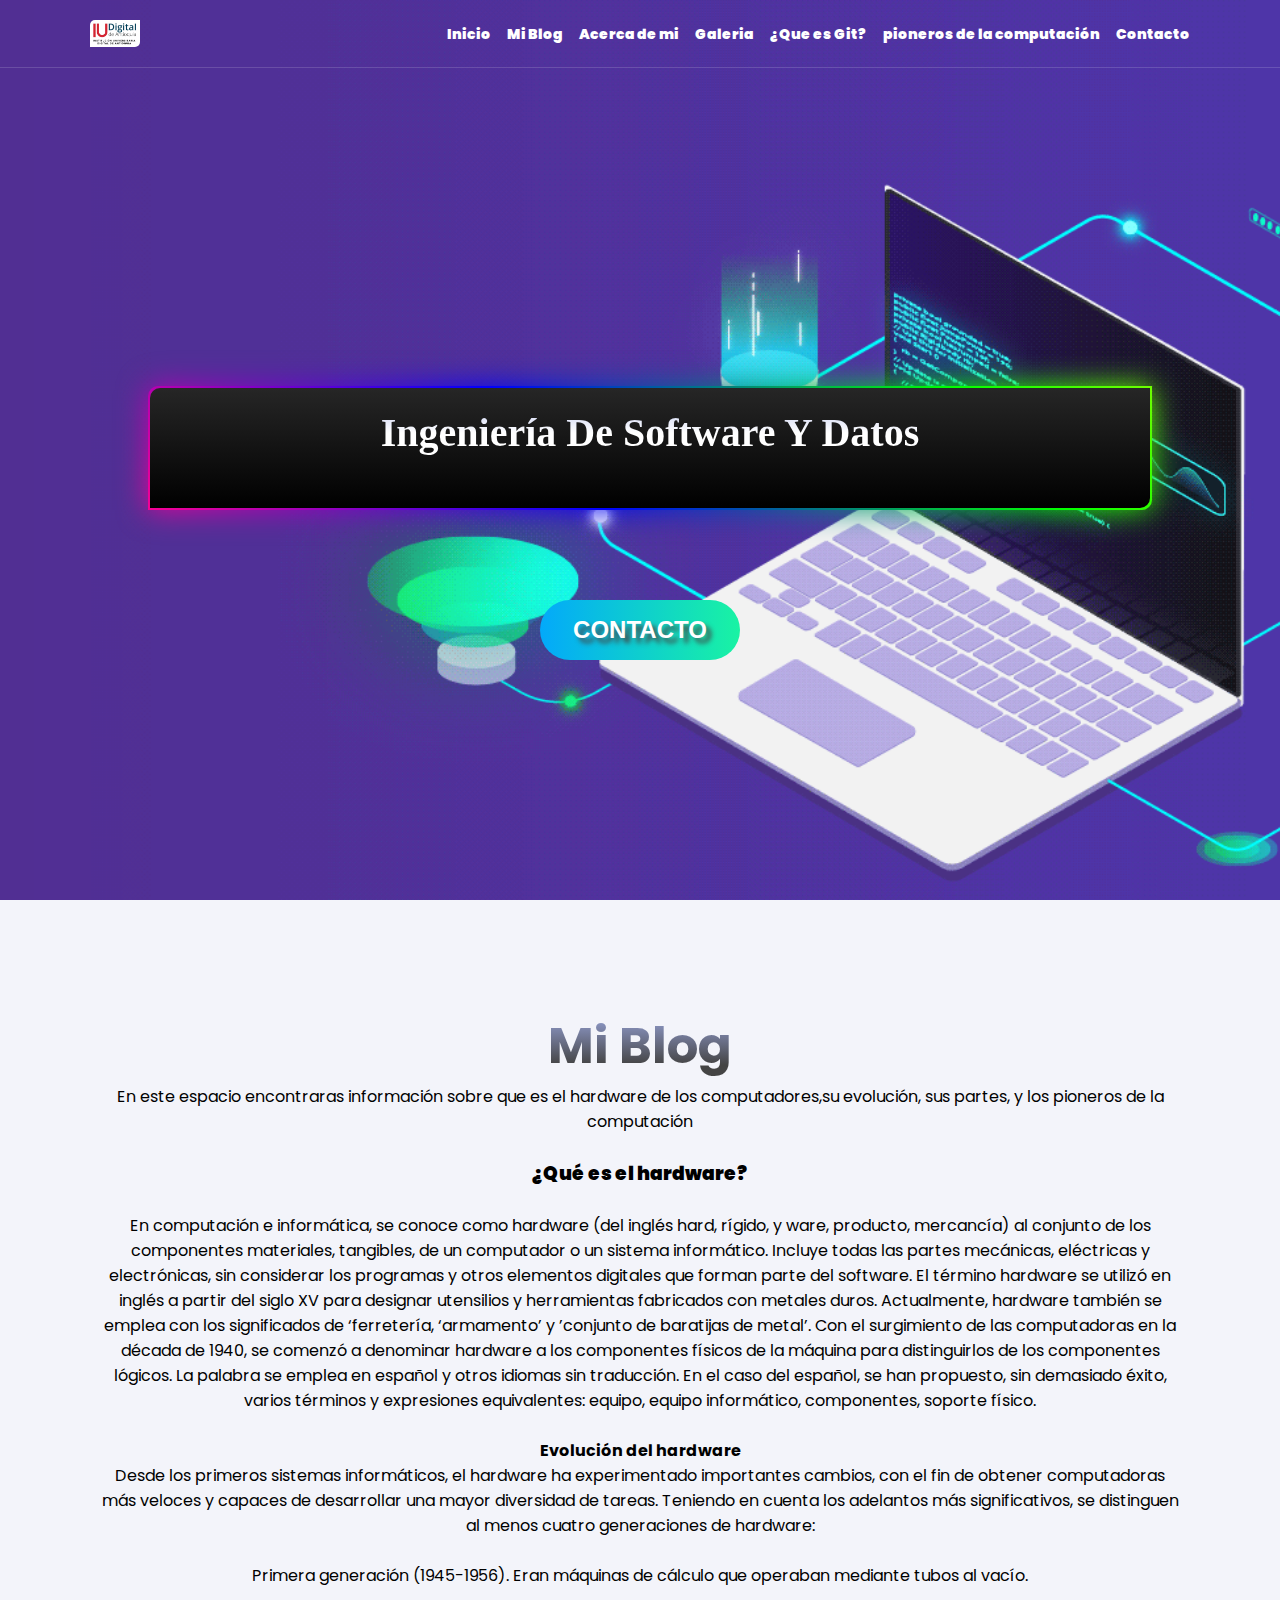
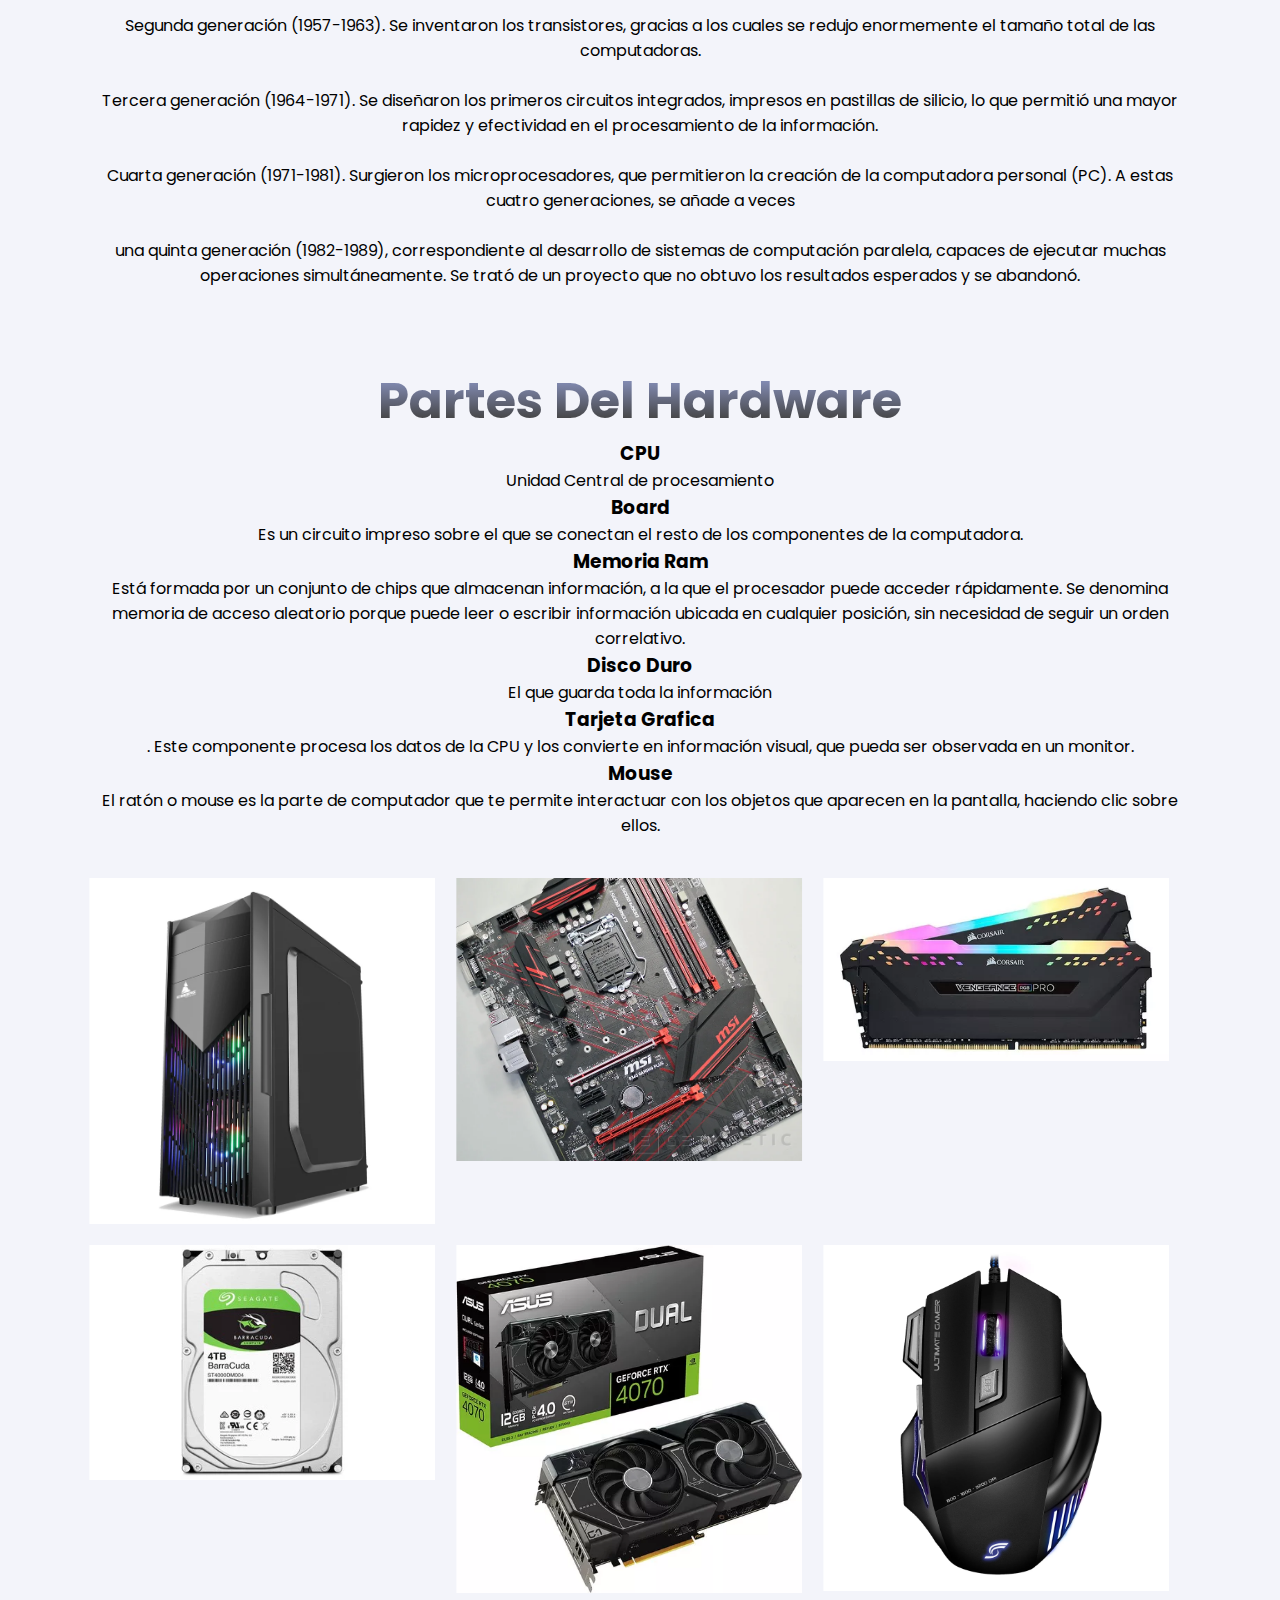
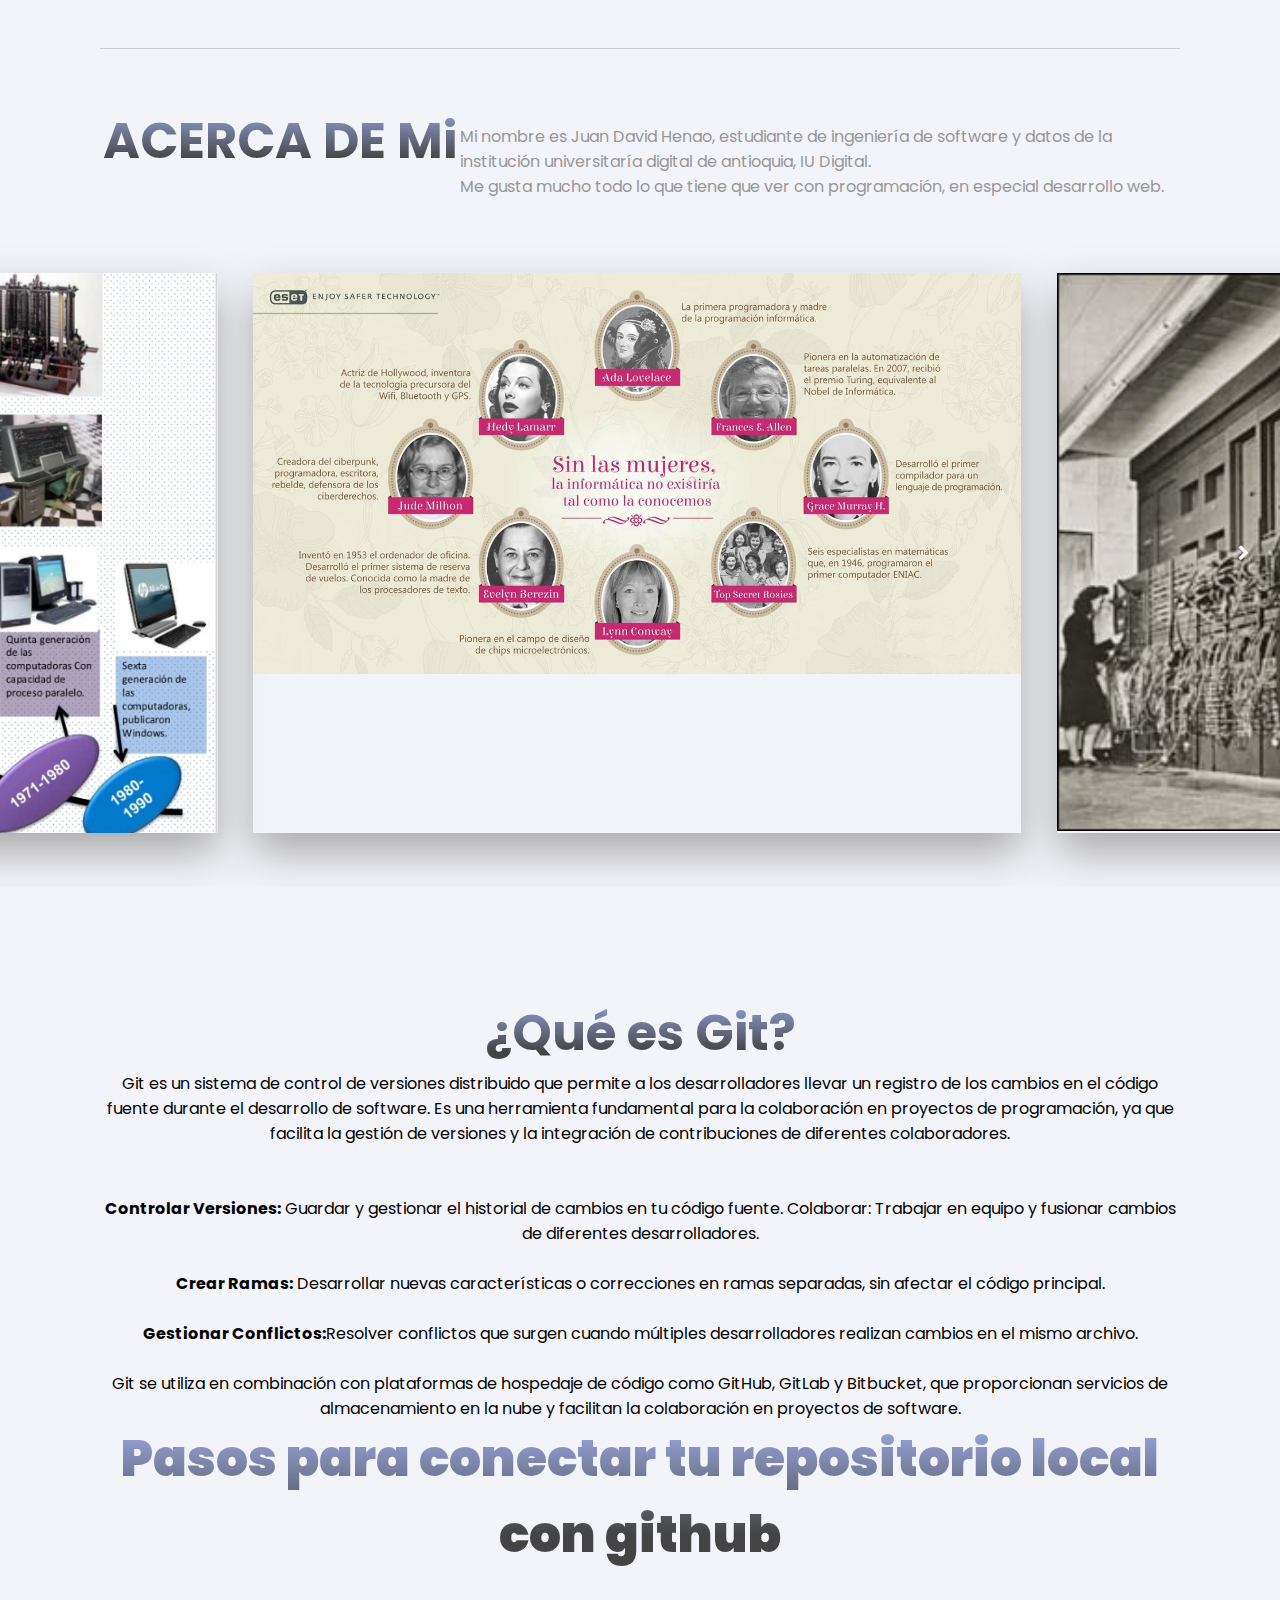
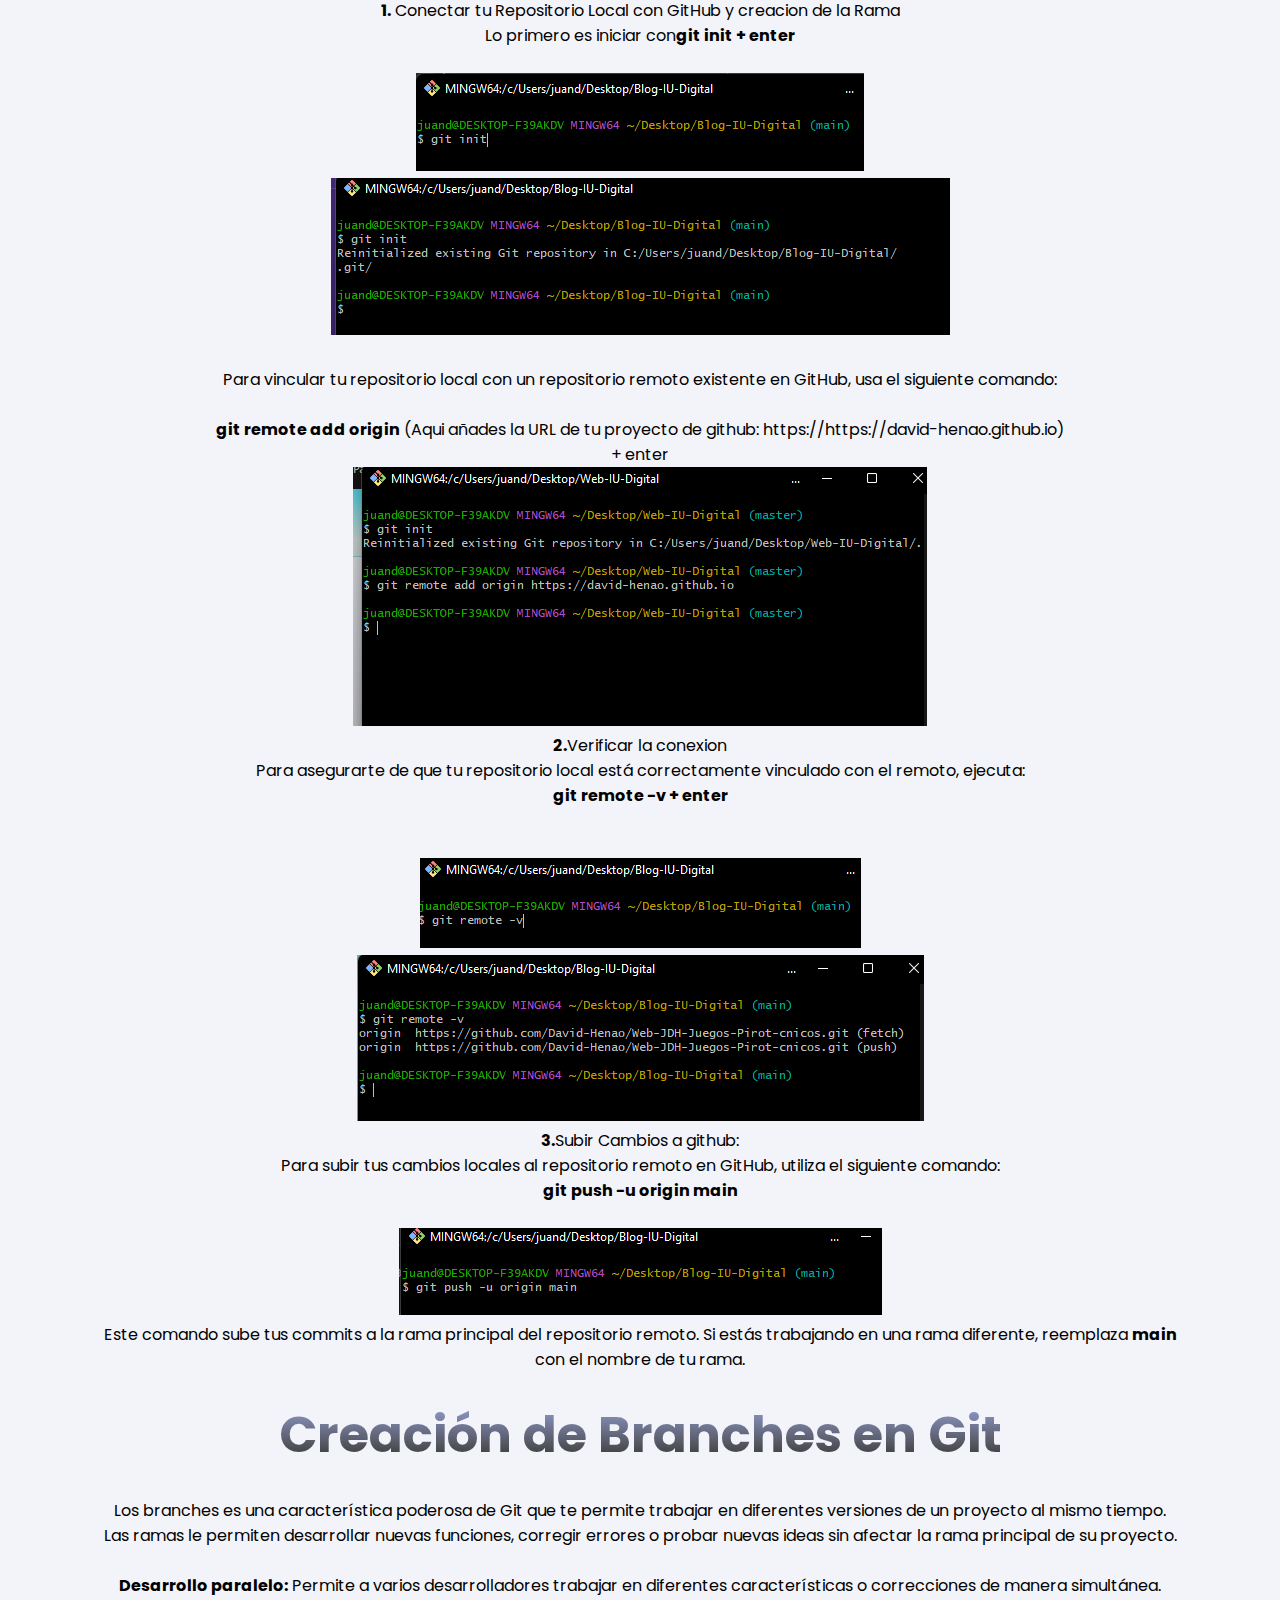
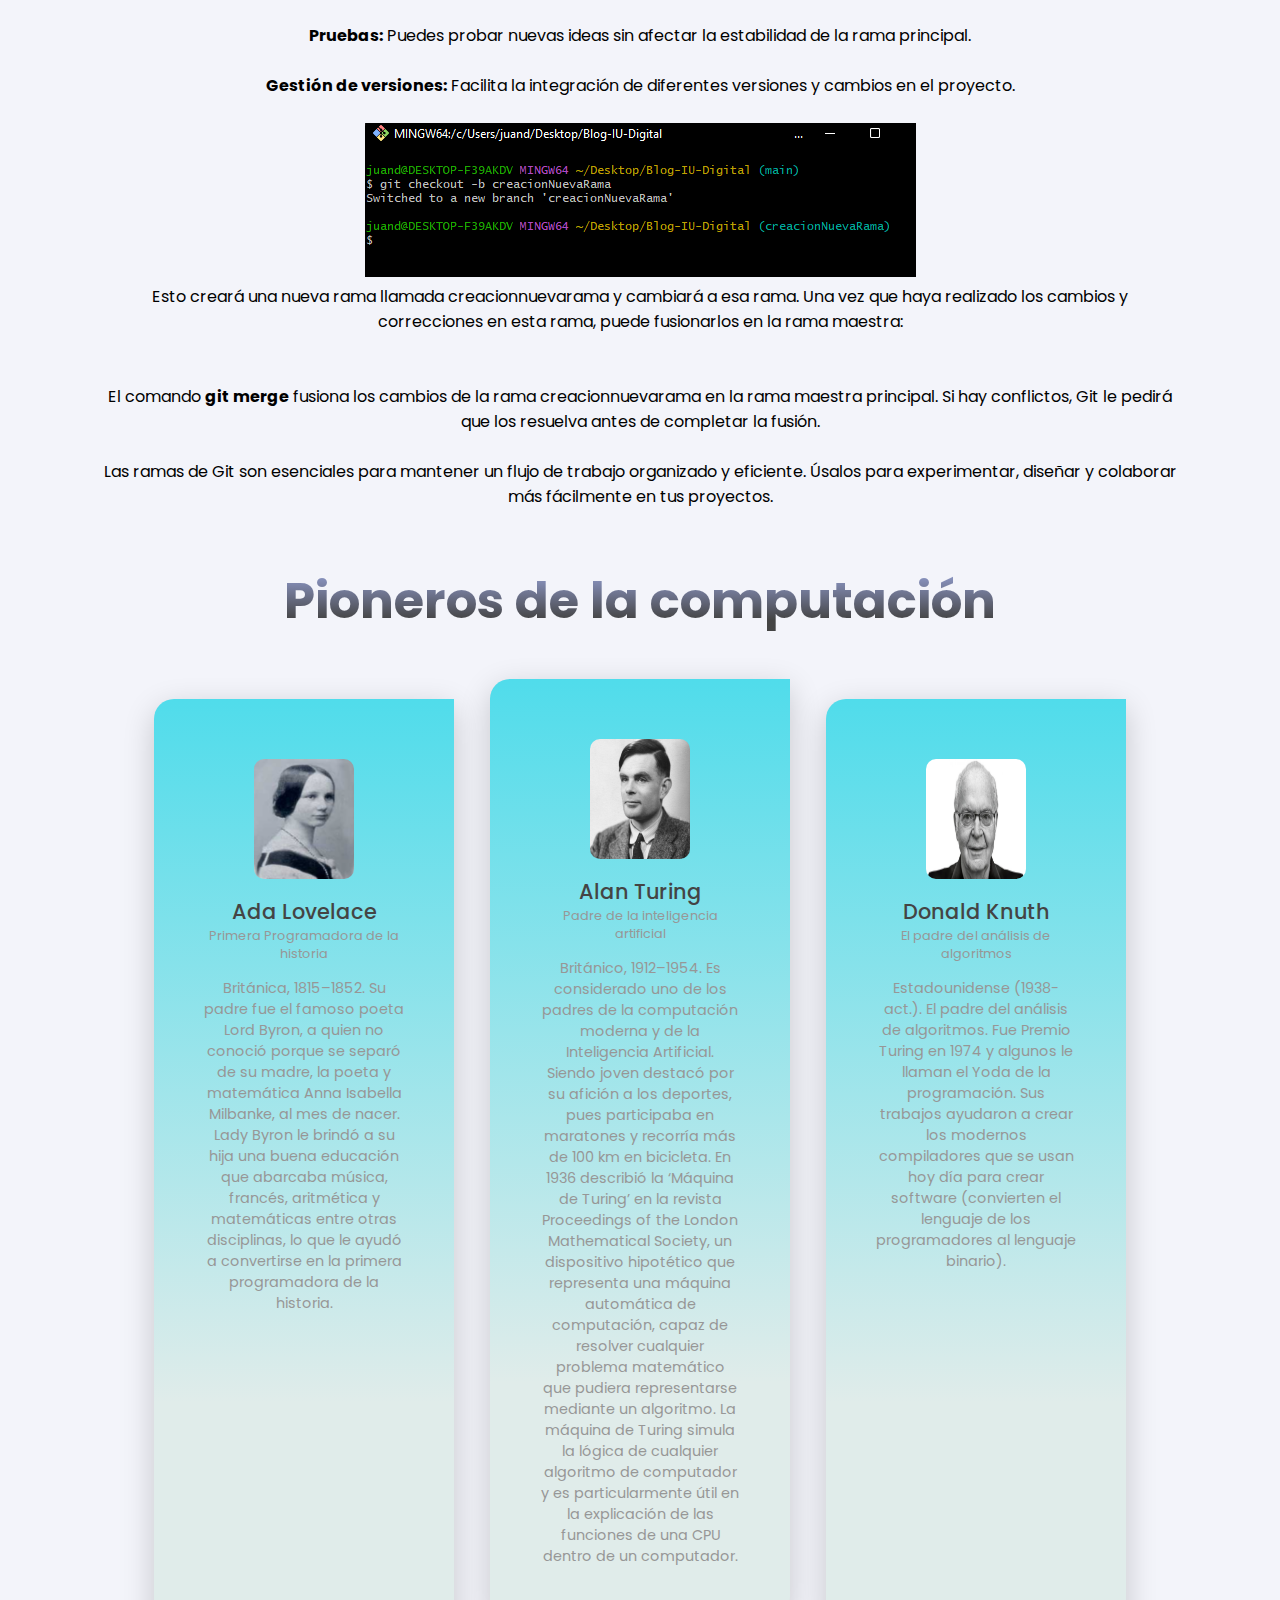
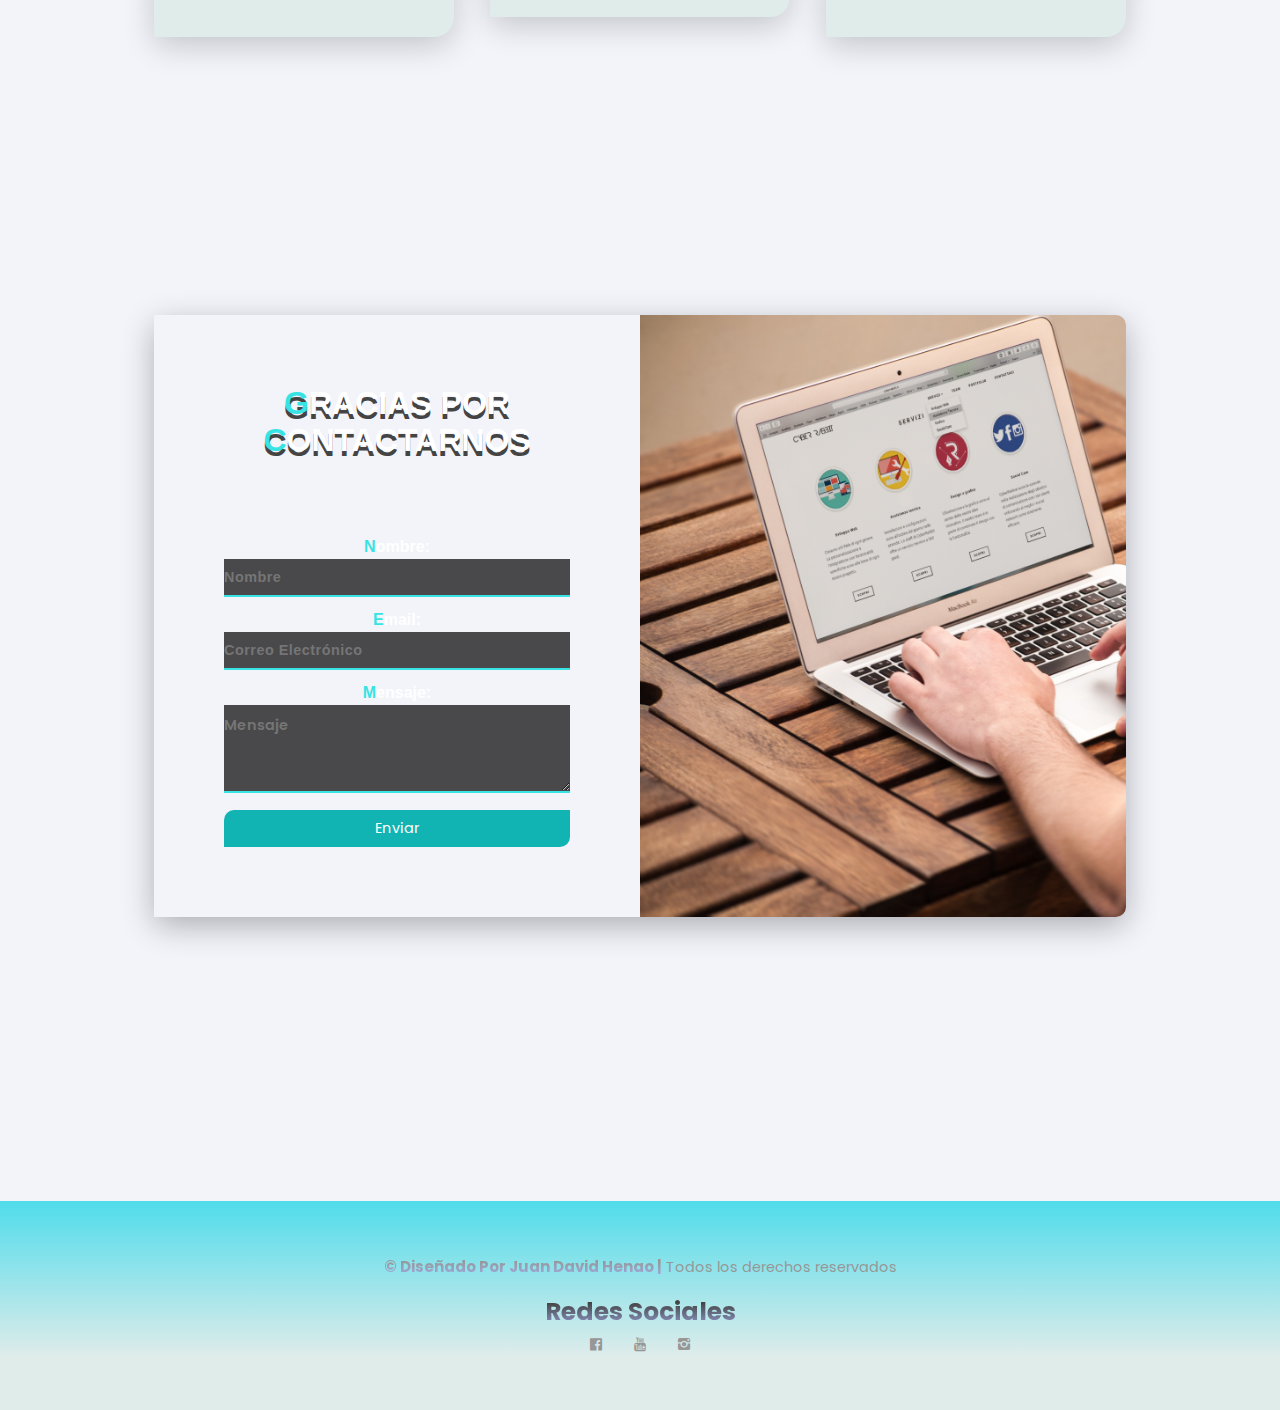
<file: index.html>
<!DOCTYPE html>
<html lang="es">
  <head>
    <meta charset="utf-8">

    <meta name="viewport" content="width=device-width, initial-scale=1.0, maximum-scale=1.0, minimum-scale=1.0, user-scalable=no">
  
  <!-- Sintaxis meta:vp + tab -->

    <link rel="icon" href="img/iu digital.jpg">
    <title>git iu digital </title>
    <link href="https://fonts.googleapis.com/css?family=Poppins:300,400,500,700" rel="stylesheet">
    <link rel="stylesheet" href="css/estilos.css">
    <link rel="stylesheet" href="Iconos/css/fontello.css">
    
    <link rel="stylesheet" href="css/estilos-animados.css">
    

  </head>
  <body>



    <!-- Boton "Volver Arriba" -->
    <div class="btn-volver-arriba" id="btnVolverArriba">
      <a href="#" class="volver-arriba">


      <!--************** NAVE *********************-->

      <div id="nave">

        <?xml version="1.0" encoding="utf-8"?>
<!-- Generator: Adobe Illustrator 22.0.1, SVG Export Plug-In . SVG Version: 6.00 Build 0)  -->
<svg version="1.1" id="Capa_1" xmlns="http://www.w3.org/2000/svg" xmlns:xlink="http://www.w3.org/1999/xlink" x="0px" y="0px"
	 viewBox="0 0 385 818" style="enable-background:new 0 0 385 818;" xml:space="preserve">
   
<style type="text/css">
	.st0{fill:#B4EFF2;}
	.st1{fill:#FF6688;}
	.st2{opacity:0.8;fill:#D84A66;}
	.st3{fill:#ACC7BF;}
	.st4{fill:#51515C;}
	.st5{fill:#BCCBC7;}
	.st6{opacity:0.8;fill:#718492;}
	.st7{fill:url(#SVGID_1_);}
	.st8{fill:#99B8AF;}
	.st9{fill:#516272;}
	.st10{fill:url(#SVGID_2_);}
	.st11{fill:url(#SVGID_3_);}
	.st12{fill:none;stroke:#CE00F9;stroke-width:0.1528;stroke-miterlimit:10;}
	.st13{opacity:0.2;}
	.st14{fill:#FCFCFC;}
	.st15{fill:#A7A7A7;}
	.st16{fill:#F5F3F3;stroke:#A7A7A7;stroke-miterlimit:10;}
	.st17{fill:#CDCBCD;}
	.st18{opacity:0.8;fill:#7F7E80;}
	
		.st19{opacity:0.8;fill:none;stroke:url(#SVGID_4_);stroke-width:0.5;stroke-linecap:round;stroke-linejoin:round;stroke-miterlimit:10;}
	.st20{opacity:0.8;fill:#719087;}
	.st21{fill:#C43966;}
</style>
<g>
	<g>
		<polygon class="st0" points="287.7,544.7 281.6,817 344,817 328.5,544.7 		"/>
		<polygon class="st0" points="219.6,817 205.9,540.5 177.2,540.4 168,817 		"/>
		<path class="st0" d="M103.3,818c0,0-8.4-267.1-8.3-272l-38.5,0l-9.8,272H103.3z"/>
		<path class="st0" d="M249.6,705h3.5C251.9,704.9,250.7,704.9,249.6,705z"/>
	</g>
	<g>
		<path class="st1" d="M258.3,471.3h-132c0,0-2.7-116,0-118.7c0.9-0.9,0.6-3.8,0.7-4.9c0.2-3.6,0.4-7.3,0.5-10.9
			c0.2-8.5,0.2-17,0.1-25.5c-0.1-4.6-0.1-9.2-0.1-13.8c-0.1-26.7-0.5-53.4-0.7-80.1c-0.1-13.9-0.2-27.9-0.3-41.8
			c0-6.4,0-12.9-0.1-19.3c-0.1-8.7,1.8-16.9,3.5-25.4c1.6-7.7,3.4-15.4,5.5-23c1.4-5.1,3-10.3,4.7-15.4c3.8-11.2,8.4-22.2,14.5-32.3
			c1.7-2.9,3.6-5.8,5.6-8.5c5.8-8,13.2-15.7,22.4-19.7c1.7-0.7,3.4-1.3,5.1-1.7c1.5-0.3,3-0.5,4.6-0.6c1.2-0.1,2.4,0.1,3.5,0.3
			c0.3,0.1,0.7,0.1,1,0.2c6.5,1.5,12.3,5.4,17.2,9.8c6,5.4,11,11.9,15.2,18.8c3.8,6.2,6.9,12.7,9.7,19.3c2,4.7,3.8,9.5,5.5,14.3
			c2.4,6.9,4.5,14,6.3,21.1c4.1,15.7,7.5,31.3,7.5,47.6c0.1,27.9-0.4,55.9-0.6,83.9c-0.3,24.7-0.6,49.4-0.5,74.1
			c0,7.9,0,15.8,0.3,23.7c0.1,1.9-0.6,8.1,0.9,9.6C261,355.3,258.3,471.3,258.3,471.3z"/>
		<path class="st2" d="M257.4,343c-0.2-7.9-0.3-15.8-0.3-23.7c-0.1-24.7,0.2-49.4,0.5-74.1c0.3-27.9,0.7-55.9,0.6-83.9
			c0-16.3-3.5-31.9-7.5-47.6c-1.8-7.1-3.9-14.1-6.3-21.1c-1.7-4.9-3.5-9.6-5.5-14.3c-2.8-6.5-5.9-13.1-9.7-19.3
			c-4.2-7-9.2-13.4-15.2-18.8c-4.9-4.4-10.7-8.3-17.2-9.8c-0.3-0.1-0.7-0.2-1-0.2c-1.1-0.2-2.3-0.4-3.5-0.3v441.3h65.9
			c0,0,2.7-116,0-118.7C256.8,351,257.5,344.9,257.4,343z"/>
		<path class="st1" d="M196.9,30.5c-0.3-0.1-0.7-0.2-1-0.2c-1.1-0.2-2.4-0.4-3.5-0.3c-1.6,0.1-3.1,0.3-4.6,0.6L191.2,1
			c0.2-1.3,2-1.3,2.2,0L196.9,30.5z"/>
		<path class="st3" d="M74.3,93.5l-2.8,23.9c-0.1,0.5,0.3,1,0.8,1h5.6c0.5,0,0.9-0.4,0.8-1L76,93.5C75.9,92.5,74.4,92.5,74.3,93.5z"
			/>
		<path class="st4" d="M195,123.7c-0.2,0-0.4-0.1-0.6-0.1c-0.7-0.1-1.4-0.2-2.1-0.2c-0.9,0.1-1.8,0.2-2.7,0.4l2-17.2
			c0.1-0.8,1.2-0.8,1.3,0L195,123.7z"/>
		<path class="st3" d="M110.7,335.1c0,16.1,0,32.2-0.1,47.9c-0.1,53.2-0.1,100.9-0.2,120.9c0,5.5-4.5,10-10.1,10H49.8
			c-5.5,0-10-4.5-10.1-10c0-13.7-0.1-40.2-0.1-72.7c0-9.9,0-20.5,0-31.3c-0.1-41.2-0.1-87.5-0.1-127.7c0-22.9,0-43.8,0-60.7
			c0-11.3,0.1-20.7,0.1-27.9c0-2.7,0.1-5,0.1-7c0.1-4.3,0.1-6.8,0.1-7.3c0.7-6.7,5.3-17.3,14.7-37.3c2.5-5.4,5.9-10.9,11-14.3
			c3.9-2.6,9-3.3,13.6-2.5c8.2,1.5,13.5,9.8,16.8,16.7c9.3,20,14,30.7,14.7,37.3c0.1,0.5,0.1,3.1,0.1,7.3c0,2,0.1,4.3,0.1,7
			C110.8,210.8,110.8,272.4,110.7,335.1z"/>
		<path class="st5" d="M75.4,114.9c-3.5,0-7.1,0.8-10,2.8c-5,3.4-8.4,8.9-11,14.3c-9.3,20-14,30.7-14.7,37.3
			c-0.1,0.5-0.1,3.1-0.1,7.3c0,2,0,4.3-0.1,7c0,7.1-0.1,16.6-0.1,27.9c0,16.9-0.1,37.8,0,60.7c0,40.2,0.1,86.5,0.1,127.7
			c0,10.9,0,21.4,0,31.3c0.1,32.5,0.1,59,0.1,72.7c0,5.5,4.5,10,10.1,10h25.6V114.9z"/>
		<path class="st6" d="M110.6,183.6h-71c0-2.7,0.1-5,0.1-7h70.9C110.6,178.6,110.6,180.9,110.6,183.6z"/>
		<path class="st6" d="M63.9,224.1v35.3c0,7-5.7,12.7-12.7,12.7H39.5v-37.3c0-8.4,0-16.3,0-23.4h11.7c2.3,0,4.4,0.6,6.3,1.7
			C61.3,215.3,63.9,219.4,63.9,224.1z"/>
		<rect x="39.5" y="308.3" class="st6" width="71.3" height="15"/>
		<line class="st6" x1="39.5" y1="294.1" x2="110.8" y2="294.1"/>
		<linearGradient id="SVGID_1_" gradientUnits="userSpaceOnUse" x1="50.0221" y1="519.3724" x2="100.2443" y2="519.3724">
			<stop  offset="0" style="stop-color:#E9E9E9"/>
			<stop  offset="0.9568" style="stop-color:#A1B6E6"/>
		</linearGradient>
		<rect x="50" y="513.9" class="st7" width="50.2" height="10.9"/>
		<rect x="50" y="513.9" class="st8" width="50.2" height="10.9"/>
		<path class="st9" d="M107.5,547.9h-63c-1.8,0-3.2-1.5-3.2-3.2v-16.6c0-1.8,1.5-3.2,3.2-3.2h63c1.8,0,3.2,1.5,3.2,3.2v16.6
			C110.8,546.5,109.3,547.9,107.5,547.9z"/>
		<path class="st3" d="M310.4,93.5l2.8,23.9c0.1,0.5-0.3,1-0.8,1h-5.6c-0.5,0-0.9-0.4-0.8-1l2.8-23.9
			C308.8,92.5,310.3,92.5,310.4,93.5z"/>
		<path class="st5" d="M284.3,513.9h50.6c5.5,0,10-4.5,10.1-10c0.1-33.8,0.3-146.4,0.3-231.8c0-22.9,0-43.8,0-60.7
			c0-11.3-0.1-20.7-0.1-27.9c0-2.7-0.1-5-0.1-7c-0.1-4.3-0.1-6.8-0.1-7.3c-0.7-6.7-5.3-17.3-14.7-37.3c-2.5-5.4-5.9-10.9-11-14.3
			c-3.9-2.6-9-3.3-13.6-2.5c-8.2,1.5-13.5,9.8-16.8,16.7c-9.3,20-14,30.7-14.7,37.3c-0.1,0.5-0.1,3.1-0.1,7.3c0,2-0.1,4.3-0.1,7
			c-0.3,57.8,0,271.4,0.1,320.3C274.2,509.4,278.7,513.9,284.3,513.9z"/>
		<path class="st3" d="M345.1,183.6c0-2.7-0.1-5-0.1-7c-0.1-4.3-0.1-6.8-0.1-7.3c-0.7-6.7-5.3-17.3-14.7-37.3
			c-2.5-5.4-5.9-10.9-11-14.3c-2.9-1.9-6.4-2.8-9.9-2.8v399h25.5c5.5,0,10-4.5,10.1-10c0.1-33.8,0.3-146.4,0.3-231.8
			c0-22.9,0-43.8,0-60.7C345.1,200.2,345.1,190.7,345.1,183.6z"/>
		<path class="st6" d="M274.1,183.6h71c0-2.7-0.1-5-0.1-7h-70.9C274.1,178.6,274.1,180.9,274.1,183.6z"/>
		<path class="st6" d="M320.8,224.1v35.3c0,7,5.7,12.7,12.7,12.7h11.7v-19.7c0-9,0-17.5,0-25.5c0-5.4,0-10.6,0-15.4h-11.7
			c-1.1,0-2.3,0.2-3.3,0.5C324.8,213.4,320.8,218.3,320.8,224.1z"/>
		
			<rect x="273.9" y="308.3" transform="matrix(-1 -1.224647e-16 1.224647e-16 -1 619.123 631.5227)" class="st6" width="71.3" height="15"/>
		<line class="st6" x1="345.2" y1="294.1" x2="273.9" y2="294.1"/>
		
			<linearGradient id="SVGID_2_" gradientUnits="userSpaceOnUse" x1="160.2442" y1="519.3724" x2="210.4664" y2="519.3724" gradientTransform="matrix(-1 0 0 1 494.9168 0)">
			<stop  offset="0" style="stop-color:#E9E9E9"/>
			<stop  offset="0.9568" style="stop-color:#A1B6E6"/>
		</linearGradient>
		<polygon class="st10" points="284.5,524.8 334.7,524.8 334.7,513.9 284.5,513.9 		"/>
		
			<rect x="284.5" y="513.9" transform="matrix(-1 -1.224647e-16 1.224647e-16 -1 619.123 1038.7449)" class="st8" width="50.2" height="10.9"/>
		<path class="st9" d="M277.2,547.9h63c1.8,0,3.2-1.5,3.2-3.2v-16.6c0-1.8-1.5-3.2-3.2-3.2h-63c-1.8,0-3.2,1.5-3.2,3.2v16.6
			C273.9,546.5,275.4,547.9,277.2,547.9z"/>
		<rect x="168.2" y="509" class="st8" width="49.1" height="11.9"/>
		<linearGradient id="SVGID_3_" gradientUnits="userSpaceOnUse" x1="154.1294" y1="530.928" x2="231.391" y2="530.928">
			<stop  offset="0" style="stop-color:#E9E9E9"/>
			<stop  offset="0.9568" style="stop-color:#A1B6E6"/>
		</linearGradient>
		<path class="st11" d="M221.4,540.9h-57.3c-5.5,0-10-4.5-10-10l0,0c0-5.5,4.5-10,10-10h57.3c5.5,0,10,4.5,10,10l0,0
			C231.4,536.5,226.9,540.9,221.4,540.9z"/>
		<path class="st9" d="M221.4,540.9h-57.3c-5.5,0-10-4.5-10-10l0,0c0-5.5,4.5-10,10-10h57.3c5.5,0,10,4.5,10,10l0,0
			C231.4,536.5,226.9,540.9,221.4,540.9z"/>
		<line class="st12" x1="213.5" y1="509.3" x2="171.2" y2="509.3"/>
		<path class="st13" d="M230.4,61c-41.7-25.7-76.9,1.2-76.9,1.2c0.4-0.7,0.9-1.4,1.4-2.1c0,0,0,0,0.1-0.1c3.8-2.9,35.1-25,74.1-1.1
			C229.6,59.7,230,60.4,230.4,61z"/>
		<path class="st4" d="M226.8,451.3c-0.1-62.7-0.9-154.6-0.9-158.2c0-14.5,0.2-29.1,0.3-43.6c0.2-15,0.4-30,0.4-45
			c0-9.5-1.2-18.9-3.4-28.1c-1-4.3-2.2-8.6-3.5-12.9c-1.3-4.2-2.8-8.3-4.5-12.3c-3.5-8.2-8-16.4-14.6-22.4c-3-2.7-6.7-5.1-10.7-5.9
			c-0.9-0.2-2.4-0.2-3.3-0.1c-1.5,0.2-3,0.6-4.5,1.2c-5.4,2.4-9.8,6.9-13.2,11.6c-6.1,8.3-10.1,18-13,27.8c0,0,0,0,0,0
			c-0.7,2.1-1.3,4.3-1.9,6.4c-1.2,4.3-2.2,8.7-3.1,13.1c-1,4.7-2,9.3-1.9,14.2c0.1,3.8,0,7.6,0.1,11.4c0,8.2,0.1,16.4,0.2,24.6
			c0.1,13.7,0.3,27.5,0.4,41.2c-3.7,7.6-10.2,19.6-21.9,37c0.1,8.5,0.2,17-0.1,25.5c11.3-11,17.8-16.3,21.9-19.4
			c-0.2,36.4-0.6,92.1-0.6,133.9c-0.1,17.3-0.1,32.1,0,42.3c0,1.1,0.1,2.1,0.3,3.1c0.6,3.5,2.3,6.7,4.7,9.1c2.5,2.6,5.8,4.5,9.6,5.1
			c0.5,0.1,1.1,0.2,1.6,0.2c0.5,0.1,1.1,0.1,1.6,0.1h42.3c9.8,0,17.8-7.9,17.8-17.7C226.8,483.3,226.8,468.4,226.8,451.3z"/>
		<path class="st4" d="M226.3,306.6c4.4,10.6,3.5,3.6,31,30.3c-0.2-8.5-0.2-17-0.1-25.5c-22.2-33-26.6-47-26.6-47
			S221.9,295.9,226.3,306.6z"/>
		<path class="st4" d="M110.7,335.1c0,16.1,0,32.2-0.1,47.9c-2.2,6-4.9,6.6-16.1,20.5c-15.1,18.7-37.3,24.5-42.9,28.5
			c-2.6,1.9-8.2,2.8-12.1-0.7c0-9.9,0-20.5,0-31.3C75.8,378.9,109.4,336.7,110.7,335.1z"/>
		<path class="st4" d="M273.9,335.1c0,16.1,0,32.2,0.1,47.9c2.2,6,4.9,6.6,16.1,20.5c15.1,18.7,37.3,24.5,42.9,28.5
			c2.6,1.9,8.2,2.8,12.1-0.7c0-9.9,0-20.5,0-31.3C308.9,378.9,275.2,336.7,273.9,335.1z"/>
		<path class="st14" d="M154.1,284.6l-0.8,203.3H17.5c-1.9,0-3.7-0.3-5.4-0.9c-6.9-2.2-11.8-8.7-11.8-16.3v-28.1
			c0-6.5,3.7-12.4,9.5-15.3c0.8-0.4,1.5-0.8,2.3-1.2C108.1,377,154.1,284.6,154.1,284.6z"/>
		<path class="st4" d="M12.1,426.2V487c-6.9-2.2-11.8-8.7-11.8-16.3v-28.1c0-6.5,3.7-12.4,9.5-15.3C10.6,427,11.4,426.6,12.1,426.2z
			"/>
		<path class="st15" d="M230.5,284.6c0,0,47.1,93.9,144.7,142.8c5.8,2.9,9.5,8.8,9.5,15.3v28.1c0,9.5-7.7,17.1-17.1,17.1h-137V284.6
			z"/>
		<path class="st4" d="M372.9,426.2v60.9c6.9-2.2,11.8-8.7,11.8-16.3v-28.1c0-6.5-3.7-12.4-9.5-15.3
			C374.4,427,373.6,426.7,372.9,426.2z"/>
		<g>
			<path class="st16" d="M231.3,491.6c-0.1,9.8-8,17.7-17.8,17.7h-42.3c-0.6,0-1.1,0-1.6-0.1c-0.5-0.1-1.1-0.1-1.6-0.2
				c-3.7-0.7-7.1-2.5-9.6-5.1c-2.4-2.5-4.1-5.6-4.7-9.1c-0.2-1-0.3-2-0.3-3.1c-0.1-10.2-0.1-25,0-42.3c0.1-64.9,0.9-163.2,0.8-171
				c-0.1-8.1-0.1-16.1-0.2-24.2c0-2.3-0.1-4.7-0.1-7c0-5.3-0.1-10.6-0.1-15.9c-0.1-8.2-0.2-16.4-0.2-24.6c0-3.8,0-7.6-0.1-11.4
				c-0.1-4.9,0.9-9.5,1.9-14.2c0.9-4.4,1.9-8.7,3.1-13.1c0.6-2.1,1.2-4.3,1.9-6.4c0,0,0,0,0,0c3-9.8,7-19.6,13-27.8
				c3.4-4.7,7.8-9.2,13.2-11.6c1.5-0.6,2.9-1,4.5-1.2c0.9-0.1,2.4-0.1,3.3,0.1c4,0.7,7.7,3.2,10.7,5.9c6.7,6,11.2,14.2,14.6,22.4
				c1.7,4,3.2,8.1,4.5,12.3c1.3,4.2,2.5,8.5,3.5,12.9c2.2,9.2,3.4,18.7,3.4,28.1c0,14.9-0.2,29.8-0.4,44.6v0.4
				c0,2.2-0.1,4.4-0.1,6.6c-0.1,12.3-0.2,24.6-0.2,37c0,3.7,0.7,95.5,0.9,158.2C231.4,466.3,231.4,481.2,231.3,491.6z"/>
			<path class="st17" d="M230.5,291c0-12.3,0.1-24.6,0.2-37c0-2.2,0.1-4.4,0.1-6.6v-0.4c0.2-14.9,0.4-29.8,0.4-44.6
				c0-9.5-1.2-18.9-3.4-28.1c-1-4.3-2.2-8.6-3.5-12.9c-1.3-4.2-2.8-8.3-4.5-12.3c-3.5-8.2-8-16.4-14.6-22.4c-3-2.7-6.7-5.1-10.7-5.9
				c-0.7-0.1-1.7-0.2-2.6-0.1v388.5h21.6c9.8,0,17.8-7.9,17.8-17.7c0.1-10.3,0.1-25.3,0-42.3C231.2,386.6,230.5,294.7,230.5,291z"/>
			<path class="st18" d="M230.9,249.1h-76.9c0-0.7-0.1-1.3-0.1-2h77C230.8,247.6,230.9,248.3,230.9,249.1z"/>
			<path class="st18" d="M230.9,295h-76.9c0-0.7-0.1-1.3-0.1-2h77C230.8,293.5,230.9,294.2,230.9,295z"/>
			<path class="st18" d="M230.9,340.8h-76.9c0-0.7-0.1-1.3-0.1-2h77C230.8,339.4,230.9,340.1,230.9,340.8z"/>
			<path class="st18" d="M230.9,386.7h-76.9c0-0.7-0.1-1.3-0.1-2h77C230.8,385.3,230.9,386,230.9,386.7z"/>
			<path class="st4" d="M224.3,161.5L224.3,161.5c-33.3-19.6-62.6-0.8-63.9,0c3-9.8,7-19.6,13-27.8c3.4-4.7,7.8-9.2,13.2-11.6
				c1.5-0.6,2.9-1,4.5-1.2c0.9-0.1,2.4-0.1,3.3,0.1c4,0.7,7.7,3.2,10.7,5.9c6.7,6,11.2,14.2,14.6,22.4
				C221.5,153.2,223,157.3,224.3,161.5z"/>
			<g>
				<linearGradient id="SVGID_4_" gradientUnits="userSpaceOnUse" x1="169.1026" y1="203.4347" x2="215.5759" y2="203.4347">
					<stop  offset="0" style="stop-color:#14095E"/>
					<stop  offset="9.948994e-02" style="stop-color:#23085B"/>
					<stop  offset="0.2564" style="stop-color:#350658"/>
					<stop  offset="0.3703" style="stop-color:#3B0657"/>
					<stop  offset="1" style="stop-color:#14095E"/>
				</linearGradient>
				<path class="st19" d="M215.3,204.8v10.5c-0.7-0.5-1.5-0.9-2.3-1.4c-1.5-0.9-3.1-1.6-4.7-2.3c-1.7-0.7-3.4-1.3-5.2-1.7
					c-1.3-0.3-2.7-0.7-4-0.8c-2-0.3-4.1-0.3-6.1-0.3h-1.3c-2.5,0-5,0.1-7.5,0.5c-0.8,0.1-1.5,0.3-2.3,0.5c-2.9,0.7-5.6,1.8-8.3,3.1
					c-0.4,0.2-0.8,0.4-1.2,0.6c-0.7,0.3-1.4,0.7-2,1.1c-0.1,0.1-1.1,0.6-1.1,0.7v-10.7c0-1,0.6-1.9,1.5-2.4l11.4-5.6l10.1-5l0.1,0.1
					l8.1,4l13.1,6.5c0,0,0,0,0.1,0C214.7,202.6,215.3,203.7,215.3,204.8z"/>
				<path class="st9" d="M215.3,204.8v10.5c-0.7-0.5-1.5-0.9-2.3-1.4c-1.5-0.9-3.1-1.6-4.7-2.3c-1.7-0.7-3.4-1.3-5.2-1.7
					c-1.3-0.3-2.7-0.7-4-0.8c-2-0.3-4.1-0.3-6.1-0.3h-1.3c-2.5,0-5,0.1-7.5,0.5c-0.8,0.1-1.5,0.3-2.3,0.5c-2.9,0.7-5.6,1.8-8.3,3.1
					c-0.4,0.2-0.8,0.4-1.2,0.6c-0.7,0.3-1.4,0.7-2,1.1c-0.1,0.1-1.1,0.6-1.1,0.7v-10.7c0-1,0.6-1.9,1.5-2.4l11.4-5.6l10.1-5l0.1,0.1
					l8.1,4l13.1,6.5c0,0,0,0,0.1,0C214.7,202.6,215.3,203.7,215.3,204.8z"/>
			</g>
			<path class="st20" d="M231.3,491.6c-0.1,9.8-8,17.7-17.8,17.7h-42.3c-0.6,0-1.1,0-1.6-0.1c-0.5-0.1-1.1-0.1-1.6-0.2
				c-3.6-0.7-6.9-2.6-9.6-5.1c-2.4-2.5-4.1-5.6-4.7-9.1c-0.2-1-0.3-2-0.3-3.1c-0.1-10.2-0.1-25,0-42.3h78
				C231.4,466.3,231.4,481.2,231.3,491.6z"/>
		</g>
		<path class="st21" d="M229.3,59.1c-0.1,0-0.1-0.1-0.1-0.1c-39-24-70.3-1.8-74.1,1.1c0,0,0,0-0.1,0.1c-0.2,0.2-0.3,0.3-0.3,0.3
			c1.7-2.9,3.6-5.8,5.6-8.5c5.8-8,13.2-15.7,22.4-19.7c1.7-0.7,3.4-1.3,5.1-1.7c1.5-0.3,3-0.5,4.6-0.6c1.2-0.1,2.4,0.1,3.5,0.3
			c0.3,0.1,0.7,0.1,1,0.2c6.5,1.5,12.3,5.4,17.2,9.8C220.1,45.7,225.1,52.2,229.3,59.1z"/>
	</g>
</g>
</svg>
</div>
      </a>
    </div>
  
    

    <!-- Encabezado -->
    <header>
      <!-- Versión móvil -->
      <div class="menu-mobile">
        <div class="barra">
          <a href="#" class="logo">
            <img src="img/iu digital.jpg" alt="Web JDH">
          </a>
          <a href="#" id="btnMenu">
            <i class="icon-menu" aria-hidden="true"></i>
          </a>
        </div>

        <nav class="menu-principal">

          <a href="#" class="volver-arriba"> Inicio </a>


          <a href="#proyectos" class="scroll-suave"> Mi Blog </a>


          <a href="#acercaDe" class="scroll-acercaDe"> Acerca de mi</a>


          <a href="#galeria" class="scroll-galeria">
           Galeria </a>


           <a href="#git" class="scroll-suave"> ¿Que es Git? </a>



          <a href="#equipo" class="scroll-equipo">
           Pioneros de la computación </a>


          <a href="#contacto" class="scroll-suave">
           Contacto </a>
        </nav>
      </div>

      <!-- Versión escritorio -->
      <div class="menu-bar-pc">

        <a href="#" class="logo">
          <img src="img/iu digital.jpg" alt="Web JDH">
        </a>

        <nav class="menu-principal">


          <a href="#" class="volver-arriba">
           Inicio </a>


          <a href="#proyectos" class="scroll-suave"> Mi Blog </a>


          <a href="#acercaDe" class="scroll-acercaDe">
           Acerca de mi </a>


          <a href="#galeria" class="scroll-galeria">
         Galeria </a>


         <a href="#git" class="scroll-suave"> ¿Que es Git? </a>


          <a href="#equipo" class="scroll-equipo">
          pioneros de la computación </a>


          <a href="#contacto" class="scroll-suave">
           Contacto   </a>
        </nav>

      </div>

    </header>

    <div class="fixed-header" id="fixedHeader">
      <a href="#"  class="logo">
        <img src="img/iu digital.jpg" alt="Web JDH">
      </a>

      <nav class="menu-principal">
        <a href="#" class="volver-arriba">
         Inicio </a>

        <a href="#proyectos" class="scroll-suave">
         Mi Blog </a>


        <a href="#acercaDe" class="scroll-acercaDe">
        Acerca de mi </a>


        <a href="#galeria" class="scroll-galeria">
         Galeria </a>


         <a href="#git" class="scroll-suave"> ¿Que es Git? </a>


        <a href="#equipo" class="scroll-equipo">
        Pioneros de la computación </a>


        <a href="#contacto" class="scroll-suave">
         Contacto </a>
      </nav>
    </div>

    <!-- Main -->
   
    <section class="main">
      <!-- Banner Principal -->
      <section class="banner-principal"   id="Diciembre">
        <div class="banner" id="banner"></div>
        <div class="texto-banner">

        <div class="shadow">
    <h1 class="web-jdh"> Ingeniería De Software Y Datos </h1>
  </div>
     
        </div>
  <div>
     <a href="#contacto" class="scroll-suave" id="boton">contacto</a>
  </div>
      </section>



      <!-- Proyectos -->
      <section class="proyectos" id="proyectos">
        <div class="contenedor">
          <div class="titulo-seccion">
            <h2>Mi Blog</h2>
            <p>En este espacio encontraras información sobre que es el hardware de los computadores,su evolución, sus partes, y los pioneros de la computación <br>

            
              <br> <b> <h3>¿Qué es el hardware?</h3>  </b><br>
              En computación e informática, se conoce como hardware (del inglés hard, rígido, y ware, producto, mercancía) al conjunto de los componentes materiales, tangibles, de un computador o un sistema informático. Incluye todas las partes mecánicas, eléctricas y electrónicas, sin considerar los programas y otros elementos digitales que  forman parte del software.
              
              El término hardware se utilizó en inglés a partir del siglo XV para designar utensilios y herramientas fabricados con metales duros. Actualmente, hardware también se emplea con los significados de ‘ferretería, ‘armamento’ y ’conjunto de baratijas de metal’.
              
              Con el surgimiento de las computadoras en la década de 1940, se comenzó a denominar hardware a los componentes físicos de la máquina para distinguirlos de los componentes lógicos.
              
              La palabra se emplea en español y otros idiomas sin traducción. En el caso del español, se han propuesto, sin demasiado éxito, varios términos y expresiones equivalentes: equipo, equipo informático, componentes, soporte físico.
            </p> <br><p> <b>Evolución del hardware</b> <br>
              Desde los primeros sistemas informáticos, el hardware ha experimentado importantes cambios, con el fin de obtener computadoras más veloces y capaces de desarrollar una mayor diversidad de tareas. Teniendo en cuenta los adelantos más significativos, se distinguen al menos cuatro generaciones de hardware: <br><br>
              
              Primera generación (1945-1956). Eran máquinas de cálculo que operaban mediante tubos al vacío. <br><br>
              Segunda generación (1957-1963). Se inventaron los transistores, gracias a los cuales se redujo enormemente el tamaño total de las computadoras. <br><br>
              Tercera generación (1964-1971). Se diseñaron los primeros circuitos integrados, impresos en pastillas de silicio, lo que permitió una mayor rapidez y efectividad en el procesamiento de la información. <br><br>
              Cuarta generación (1971-1981). Surgieron los microprocesadores, que permitieron la creación de la computadora personal (PC).
              A estas cuatro generaciones, se añade a veces <br><br>una quinta generación (1982-1989), correspondiente al desarrollo de sistemas de computación paralela, capaces de ejecutar muchas operaciones simultáneamente. Se trató de un proyecto que no obtuvo los resultados esperados y se abandonó.</p> <br><br><br>

              <h2>Partes Del Hardware</h2>
              <h3>CPU</h3> <p>Unidad Central de procesamiento</p>
              <h3>Board</h3> <p>Es un circuito impreso sobre el que se conectan el resto de los componentes de la computadora. </p>
              <h3>Memoria Ram</h3> <p>Está formada por un conjunto de chips que almacenan información, a la que el procesador puede acceder rápidamente. Se denomina memoria de acceso aleatorio porque puede leer o escribir información ubicada en cualquier posición, sin necesidad de seguir un orden correlativo.</p>
              <h3>Disco Duro</h3> <p>El que guarda toda la información</p>
              <h3>Tarjeta Grafica</h3> <p>. Este componente procesa los datos de la CPU y los convierte en información visual, que pueda ser observada en un monitor.</p>
              <h3>Mouse</h3> <p>El ratón o mouse es la parte de computador que te permite interactuar con los objetos que aparecen en la pantalla, haciendo clic sobre ellos.</p>
          </div>

          
          <div class="galeria-proyectos">
            
            <div class="proyecto">
              <h1>CPU</h1>
              <img src="img/cpu.webp" alt="Proyecto" class="imagen-proyecto">
              
            </div>

            <div class="proyecto">
               <h1>BOARD</h1>
              <img src="img/placa base.webp" alt="Proyecto" class="imagen-proyecto">
              
            </div>


            <div class="proyecto">
               <h1>RAM</h1>
              <img src="img/Memoria ram.webp" alt="Proyecto" class="imagen-proyecto">
              
            </div>

            <div class="proyecto">
               <h1>Disco Duro</h1>
              <img src="img/Disco duro.webp" alt="Proyecto" class="imagen-proyecto">
             
            </div>


            <div class="proyecto">
               <h1>Tarjeta Grafica</h1>
              <img src="img/tarjeta grafica.webp" alt="Proyecto" class="imagen-proyecto">
              
            </div>


            <div class="proyecto">
               <h1>Mouse</h1>
              <img src="img/maouse.webp" alt="Proyecto" class="imagen-proyecto">
              
            </div>
          </div>
        </div>
      </section>



      <!-- Acerca de -->
      <section class="acerca-de" id="acercaDe">
        <div class="contenedor">
          <div class="titulo-seccion">
            <h2>ACERCA DE Mi</h2>
          
          </div>
          <div class="texto-acerca-de">
            <p class="A"> Mi nombre es Juan David Henao, estudiante de ingeniería de software y datos de la institución universitaría digital de antioquia, IU Digital. <br> Me gusta mucho todo lo que tiene que ver con programación, en especial desarrollo web.</p>
          </div>
        </div>
      </section>

      <!-- Slider -->
      <section class="galeria" id="galeria">
      <section class="contenedor-slider">
        <div class="slider" id="slider">
          <div class="slide">
            <img src="img/Pioneras de la computación.jpg" alt="Slide">
          </div>
          <div class="slide">
            <img src="img/Pioneras 2.jpg" alt="Slide">
          </div>
          <div class="slide">
            <img src="img/Primera pc.jpg" alt="Slide">
          </div>
          <div class="slide">
            <img src="img/Avaco.jpg" alt="Slide">
          </div>
        </div>
        <div class="btn-anterior" id="btnAnterior">
          <i class="icon-left-open" aria-hidden="true"></i>
        </div>
        <div class="btn-siguiente" id="btnSiguiente">
          <i class="icon-right-open" aria-hidden="true"></i>
        </div>
      </section>
      </section>




      <!-- Git y Github -->
       
      <section class="proyectos" id="git">
        <div class="contenedor">
          <div class="titulo-seccion">
            <h2> ¿Qué es Git? </h2>
            <p>Git es un sistema de control de versiones distribuido que permite a los desarrolladores llevar un registro de los cambios en el código fuente durante el desarrollo de software. Es una herramienta fundamental para la colaboración en proyectos de programación, ya que facilita la gestión de versiones y la integración de contribuciones de diferentes colaboradores. <br><br> <br>

            

              <b>Controlar Versiones:</b> Guardar y gestionar el historial de cambios en tu código fuente.
              Colaborar: Trabajar en equipo y fusionar cambios de diferentes desarrolladores. <br><br>

              <b>Crear Ramas:</b> Desarrollar nuevas características o correcciones en ramas separadas, sin afectar el código principal. <br><br> 

              
              <b>Gestionar Conflictos:</b>Resolver conflictos que surgen cuando múltiples desarrolladores realizan cambios en el mismo archivo. <br><br>

              Git se utiliza en combinación con plataformas de hospedaje de código como GitHub, GitLab y Bitbucket, que proporcionan servicios de almacenamiento en la nube y facilitan la colaboración en proyectos de software.

              
            
              <br> <b> <h2> Pasos para conectar tu repositorio local con github</h2>  </b><br>

              <p> <b>1.</b> Conectar tu Repositorio Local con GitHub y creacion de la Rama </p>
              Lo primero es iniciar con<b>git init + enter</b> <br><br>

              <img src="./img/git 1.png" alt=""> <br>
              <img src="/img/git 2.png" alt=""> <br><br>

              Para vincular tu repositorio local con un repositorio remoto existente en GitHub, usa el siguiente comando: <br><br>


              <b>git remote add origin</b> (Aqui añades la URL de tu proyecto de github: 
                         https://https://david-henao.github.io) <br> + enter <br>
              
              
              <img src="/img/git 3.png" alt="">

              <p><b>2.</b>Verificar la conexion <br>Para asegurarte de que tu repositorio local está correctamente vinculado con el remoto, ejecuta: <br>

                <b>git remote -v + enter</b></p> <br><br>
                <img src="/img/git 4.png" alt=""> <br>
                <img src="/img/git 5.png" alt="">

                <p><b>3.</b>Subir Cambios a github: <br>Para subir tus cambios locales al repositorio remoto en GitHub, utiliza el siguiente comando: <br><b>git push -u origin main</b></p> <br>

                <img src="/img/git 6.png" alt=""> <br>
               
                <p>Este comando sube tus commits a la rama principal del repositorio remoto. Si estás trabajando en una rama diferente, reemplaza <b>main</b> con el nombre de tu rama.

                </p> <br>


                <h2>Creación de Branches en Git</h2> <br>
                <p>Los branches es una característica poderosa de Git que te permite trabajar en diferentes versiones de un proyecto al mismo tiempo. Las ramas le permiten desarrollar nuevas funciones, corregir errores o probar nuevas ideas sin afectar la rama principal de su proyecto.
                </p> <br>

                <p><b>Desarrollo paralelo:</b> Permite a varios desarrolladores trabajar en diferentes características o correcciones de manera simultánea. <br> <br>
                <b>Pruebas:</b> Puedes probar nuevas ideas sin afectar la estabilidad de la rama principal. <br><br>
                 <b> Gestión de versiones:</b> Facilita la integración de diferentes versiones y cambios en el proyecto.</p> <br>

                 <img src="/img/branch 2.png" alt=""> <br>
                 <p>Esto creará una nueva rama llamada creacionnuevarama y cambiará a esa rama. Una vez que haya realizado los cambios y correcciones en esta rama, puede fusionarlos en la rama maestra:
                </p> <br><br>
              
                <p>El comando <b>git merge</b> fusiona los cambios de la rama creacionnuevarama en la rama maestra principal. Si hay conflictos, Git le pedirá que los resuelva antes de completar la fusión.
                </p><br>
                <p>Las ramas de Git son esenciales para mantener un flujo de trabajo organizado y eficiente. Úsalos para experimentar, diseñar y colaborar más fácilmente en tus proyectos.
                </p>


              

              




      <!-- Nuestro equipo -->
      <section class="nuestro-equipo" id="equipo">
        <div class="contenedor">
          <div class="titulo-seccion">
            <h2>Pioneros de la computación</h2>
            
          </div>
          <div class="equipo">
            <div class="persona-equipo">
              <div class="foto">
                <img src="img/ada lovelace.png" alt="Persona">
              </div>
              <div class="texto">
                <h3>Ada Lovelace</h3>
                <h4>Primera Programadora de la historia</h4>
                <p>Británica, 1815–1852. Su padre fue el famoso poeta Lord Byron, a quien no conoció porque se separó de su madre, la poeta y matemática Anna Isabella Milbanke, al mes de nacer. Lady Byron le brindó a su hija una buena educación que abarcaba música, francés, aritmética y matemáticas entre otras disciplinas, lo que le ayudó a convertirse en la primera programadora de la historia.</p>
              </div>
            </div>

            <div class="persona-equipo">
              <div class="foto">
                <img src="img/Alan Turing.jpg" alt="Persona">
              </div>
              <div class="texto">
                <h3>Alan Turing</h3>
                <h4>Padre de la inteligencia artificial</h4>
                <p>Británico, 1912–1954. Es considerado uno de los padres de la computación moderna y de la Inteligencia Artificial. Siendo joven destacó por su afición a los deportes, pues participaba en maratones y recorría más de 100 km en bicicleta. En 1936 describió la ‘Máquina de Turing’ en la revista Proceedings of the London Mathematical Society, un dispositivo hipotético que representa una máquina automática de computación, capaz de resolver cualquier problema matemático que pudiera representarse mediante un algoritmo. La máquina de Turing simula la lógica de cualquier algoritmo de computador y es particularmente útil en la explicación de las funciones de una CPU dentro de un computador.

                </p>
              </div>
            </div>

            <div class="persona-equipo">
              <div class="foto">
                <img src="img/Donal knuth.jpg" alt="Persona">
              </div>
              <div class="texto">
                <h3>Donald Knuth</h3>
                <h4> El padre del análisis de algoritmos</h4>
                <p>Estadounidense (1938-act.). El padre del análisis de algoritmos. Fue Premio Turing en 1974 y algunos le llaman el Yoda de la programación. Sus trabajos ayudaron a crear los modernos compiladores que se usan hoy día para crear software (convierten el lenguaje de los programadores al lenguaje binario).</p>
              </div>
            </div>

          </div>
        </div>
      </section>




      
   <!-- Contacto -->
<div class="contacto" id="contacto" >
  <div class="contenedor">
    <div class="contenedor-formulario">
      <div class="formulario" id="formulario">
        <h1 class="form-title">G<span>RACIAS POR</span> C<span>ONTACTARNOS</span> </h1><br><br><br>

        
              
<form id="contact-form" class="contact" name="contact-form" method="post" action="enviar2.php">


    <div>
        <label for="nombre" form="form-label" class="form-subtitle">N<span>ombre:</span></label>

        <input type="text" name="nombre" placeholder="Nombre" id="nombre" required="">
            <p class="error">Por favor escribe tu nombre</p>
    </div>




    <div>
      <label for="nombre" form="form-label" class="form-subtitle">E<span>mail:</span></label>

      <input type="email" name="email" placeholder="Correo Electrónico"
             id="email">
            <p class="error">Por favor escribe tu correo</p>
    </div>




    <div>
      <label for="nombre" form="form-label" class="form-subtitle">M<span>ensaje:</span></label>
    <textarea name="mensaje" placeholder="Mensaje" id="mensaje"></textarea>
            <p class="error">Por favor escribe tu mensaje</p>
    </div>
                


                <div>
                  <input type="submit" name="enviar" value="Enviar">
                </div>
              </form>
            </div>

            <div class="foto">

            </div>
          </div>
        </div>
      </div>

  </div>

</section>


 

    

    <!-- Pie de página -->
    <footer>
      <div class="copy">


   <a href="https://webjdh.000webhostapp.com/#" target="_blank" class="footer-diseño-jdh"> &copy Diseñado Por Juan David Henao |</a>
   Todos los derechos reservados

 
  
    </div>

    <div>
      

      <h2 class="footer-redes-sociales">Redes Sociales</h2>

      </div>
      <div class="footer-redes">

       
        <a href="http://www.facebook.com" target="_blank">
          <i class="icon-facebook-official" aria-hidden="true"></i>
        </a>

        
         <a href="https://www.youtube.com/" target="_blank">
            <i class="icon-youtube" aria-hidden="true"></i>
          </a>


        


        <a href="http://www.instagram.com" target="_blank">
          <i class="icon-instagram" aria-hidden="true"></i>
        </a>

        

      </div>
    </footer>

    <script src="js/jquery.min.js"></script>
    <!-- <script src="js/banner.js"></script> -->
    <script src="js/stickyHeader.js"></script>
    <script src="js/scrollSuave.js"></script>
    <script src="js/modal.js"></script>
    <script src="js/slider.js"></script>
    <!-- <script src="js/bgParallax.js"></script> -->
    <script src="js/validacion.js"></script>
    <script src="js/menuMobile.js"></script>

    <!-- <script src="js/app.js"></script>
    <script src="js/particles.js"></script> -->


    <!--<script src="js/parallax.min.js"></script> -->


    <script src="js/jquery.v3.3.1.js"></script>

    <script type="text/javascript" src="js/jquery.fireworks.js"></script>



  </body>
</html>
</file>
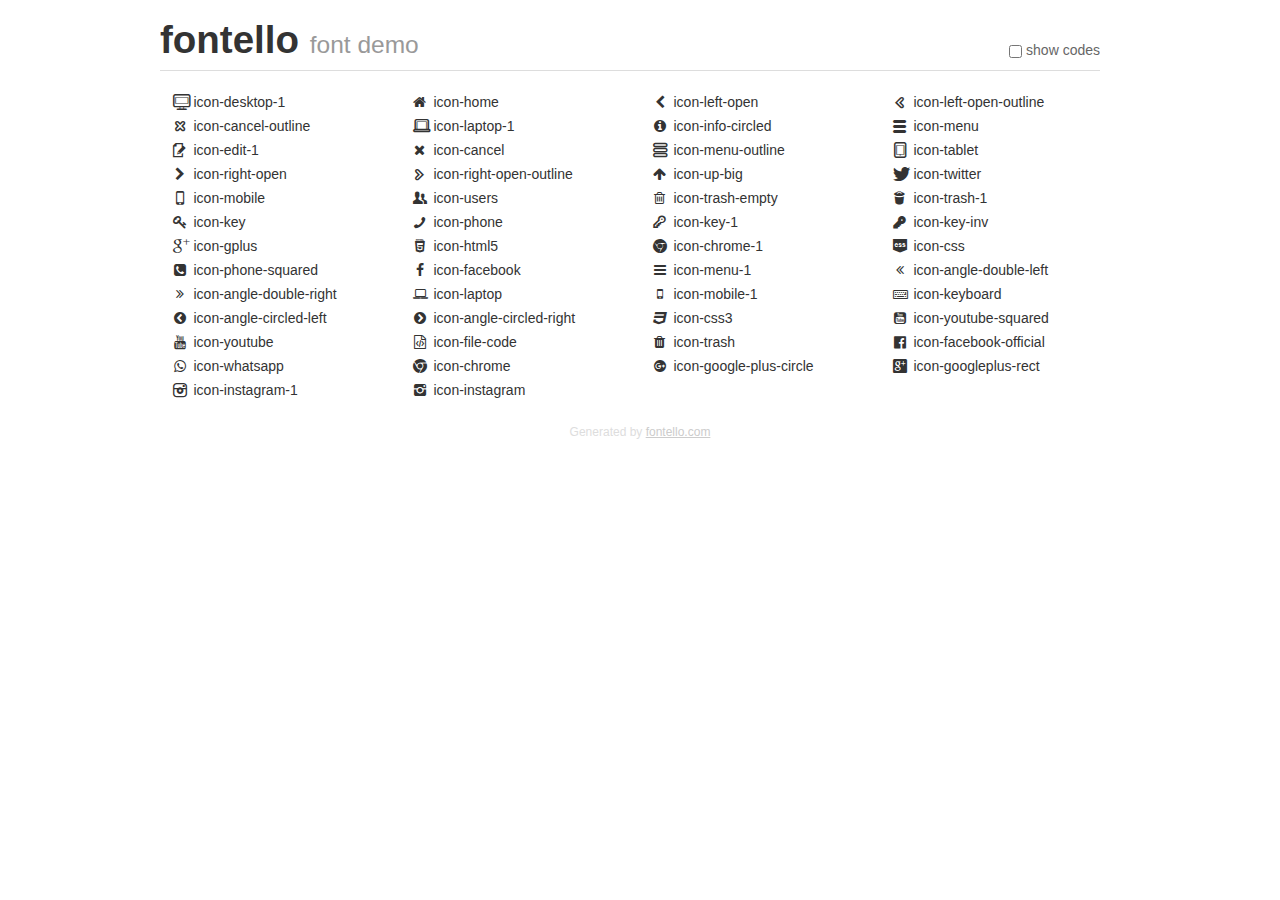
<file: Iconos/demo.html>
<!DOCTYPE html>
<html>
  <head><!--[if lt IE 9]><script language="javascript" type="text/javascript" src="//html5shim.googlecode.com/svn/trunk/html5.js"></script><![endif]-->
    <meta charset="UTF-8"><style>/*
 * Bootstrap v2.2.1
 *
 * Copyright 2012 Twitter, Inc
 * Licensed under the Apache License v2.0
 * http://www.apache.org/licenses/LICENSE-2.0
 *
 * Designed and built with all the love in the world @twitter by @mdo and @fat.
 */
.clearfix {
  *zoom: 1;
}
.clearfix:before,
.clearfix:after {
  display: table;
  content: "";
  line-height: 0;
}
.clearfix:after {
  clear: both;
}
html {
  font-size: 100%;
  -webkit-text-size-adjust: 100%;
  -ms-text-size-adjust: 100%;
}
a:focus {
  outline: thin dotted #333;
  outline: 5px auto -webkit-focus-ring-color;
  outline-offset: -2px;
}
a:hover,
a:active {
  outline: 0;
}
button,
input,
select,
textarea {
  margin: 0;
  font-size: 100%;
  vertical-align: middle;
}
button,
input {
  *overflow: visible;
  line-height: normal;
}
button::-moz-focus-inner,
input::-moz-focus-inner {
  padding: 0;
  border: 0;
}
body {
  margin: 0;
  font-family: "Helvetica Neue", Helvetica, Arial, sans-serif;
  font-size: 14px;
  line-height: 20px;
  color: #333;
  background-color: #fff;
}
a {
  color: #08c;
  text-decoration: none;
}
a:hover {
  color: #005580;
  text-decoration: underline;
}
.row {
  margin-left: -20px;
  *zoom: 1;
}
.row:before,
.row:after {
  display: table;
  content: "";
  line-height: 0;
}
.row:after {
  clear: both;
}
[class*="span"] {
  float: left;
  min-height: 1px;
  margin-left: 20px;
}
.container,
.navbar-static-top .container,
.navbar-fixed-top .container,
.navbar-fixed-bottom .container {
  width: 940px;
}
.span12 {
  width: 940px;
}
.span11 {
  width: 860px;
}
.span10 {
  width: 780px;
}
.span9 {
  width: 700px;
}
.span8 {
  width: 620px;
}
.span7 {
  width: 540px;
}
.span6 {
  width: 460px;
}
.span5 {
  width: 380px;
}
.span4 {
  width: 300px;
}
.span3 {
  width: 220px;
}
.span2 {
  width: 140px;
}
.span1 {
  width: 60px;
}
[class*="span"].pull-right,
.row-fluid [class*="span"].pull-right {
  float: right;
}
.container {
  margin-right: auto;
  margin-left: auto;
  *zoom: 1;
}
.container:before,
.container:after {
  display: table;
  content: "";
  line-height: 0;
}
.container:after {
  clear: both;
}
p {
  margin: 0 0 10px;
}
.lead {
  margin-bottom: 20px;
  font-size: 21px;
  font-weight: 200;
  line-height: 30px;
}
small {
  font-size: 85%;
}
h1 {
  margin: 10px 0;
  font-family: inherit;
  font-weight: bold;
  line-height: 20px;
  color: inherit;
  text-rendering: optimizelegibility;
}
h1 small {
  font-weight: normal;
  line-height: 1;
  color: #999;
}
h1 {
  line-height: 40px;
}
h1 {
  font-size: 38.5px;
}
h1 small {
  font-size: 24.5px;
}
body {
  margin-top: 90px;
}
.header {
  position: fixed;
  top: 0;
  left: 50%;
  margin-left: -480px;
  background-color: #fff;
  border-bottom: 1px solid #ddd;
  padding-top: 10px;
  z-index: 10;
}
.footer {
  color: #ddd;
  font-size: 12px;
  text-align: center;
  margin-top: 20px;
}
.footer a {
  color: #ccc;
  text-decoration: underline;
}
.the-icons {
  font-size: 14px;
  line-height: 24px;
}
.switch {
  position: absolute;
  right: 0;
  bottom: 10px;
  color: #666;
}
.switch input {
  margin-right: 0.3em;
}
.codesOn .i-name {
  display: none;
}
.codesOn .i-code {
  display: inline;
}
.i-code {
  display: none;
}
@font-face {
      font-family: 'fontello';
      src: url('./font/fontello.eot?37818385');
      src: url('./font/fontello.eot?37818385#iefix') format('embedded-opentype'),
           url('./font/fontello.woff?37818385') format('woff'),
           url('./font/fontello.ttf?37818385') format('truetype'),
           url('./font/fontello.svg?37818385#fontello') format('svg');
      font-weight: normal;
      font-style: normal;
    }
     
     
    .demo-icon
    {
      font-family: "fontello";
      font-style: normal;
      font-weight: normal;
      speak: none;
     
      display: inline-block;
      text-decoration: inherit;
      width: 1em;
      margin-right: .2em;
      text-align: center;
      /* opacity: .8; */
     
      /* For safety - reset parent styles, that can break glyph codes*/
      font-variant: normal;
      text-transform: none;
     
      /* fix buttons height, for twitter bootstrap */
      line-height: 1em;
     
      /* Animation center compensation - margins should be symmetric */
      /* remove if not needed */
      margin-left: .2em;
     
      /* You can be more comfortable with increased icons size */
      /* font-size: 120%; */
     
      /* Font smoothing. That was taken from TWBS */
      -webkit-font-smoothing: antialiased;
      -moz-osx-font-smoothing: grayscale;
     
      /* Uncomment for 3D effect */
      /* text-shadow: 1px 1px 1px rgba(127, 127, 127, 0.3); */
    }
     </style>
    <link rel="stylesheet" href="css/animation.css"><!--[if IE 7]><link rel="stylesheet" href="css/" + font.fontname + "-ie7.css"><![endif]-->
    <script>
      function toggleCodes(on) {
        var obj = document.getElementById('icons');
      
        if (on) {
          obj.className += ' codesOn';
        } else {
          obj.className = obj.className.replace(' codesOn', '');
        }
      }
      
    </script>
  </head>
  <body>
    <div class="container header">
      <h1>fontello <small>font demo</small></h1>
      <label class="switch">
        <input type="checkbox" onclick="toggleCodes(this.checked)">show codes
      </label>
    </div>
    <div class="container" id="icons">
      <div class="row">
        <div class="the-icons span3" title="Code: 0xe800"><i class="demo-icon icon-desktop-1">&#xe800;</i> <span class="i-name">icon-desktop-1</span><span class="i-code">0xe800</span></div>
        <div class="the-icons span3" title="Code: 0xe801"><i class="demo-icon icon-home">&#xe801;</i> <span class="i-name">icon-home</span><span class="i-code">0xe801</span></div>
        <div class="the-icons span3" title="Code: 0xe802"><i class="demo-icon icon-left-open">&#xe802;</i> <span class="i-name">icon-left-open</span><span class="i-code">0xe802</span></div>
        <div class="the-icons span3" title="Code: 0xe803"><i class="demo-icon icon-left-open-outline">&#xe803;</i> <span class="i-name">icon-left-open-outline</span><span class="i-code">0xe803</span></div>
      </div>
      <div class="row">
        <div class="the-icons span3" title="Code: 0xe804"><i class="demo-icon icon-cancel-outline">&#xe804;</i> <span class="i-name">icon-cancel-outline</span><span class="i-code">0xe804</span></div>
        <div class="the-icons span3" title="Code: 0xe805"><i class="demo-icon icon-laptop-1">&#xe805;</i> <span class="i-name">icon-laptop-1</span><span class="i-code">0xe805</span></div>
        <div class="the-icons span3" title="Code: 0xe806"><i class="demo-icon icon-info-circled">&#xe806;</i> <span class="i-name">icon-info-circled</span><span class="i-code">0xe806</span></div>
        <div class="the-icons span3" title="Code: 0xe807"><i class="demo-icon icon-menu">&#xe807;</i> <span class="i-name">icon-menu</span><span class="i-code">0xe807</span></div>
      </div>
      <div class="row">
        <div class="the-icons span3" title="Code: 0xe808"><i class="demo-icon icon-edit-1">&#xe808;</i> <span class="i-name">icon-edit-1</span><span class="i-code">0xe808</span></div>
        <div class="the-icons span3" title="Code: 0xe809"><i class="demo-icon icon-cancel">&#xe809;</i> <span class="i-name">icon-cancel</span><span class="i-code">0xe809</span></div>
        <div class="the-icons span3" title="Code: 0xe80a"><i class="demo-icon icon-menu-outline">&#xe80a;</i> <span class="i-name">icon-menu-outline</span><span class="i-code">0xe80a</span></div>
        <div class="the-icons span3" title="Code: 0xe80b"><i class="demo-icon icon-tablet">&#xe80b;</i> <span class="i-name">icon-tablet</span><span class="i-code">0xe80b</span></div>
      </div>
      <div class="row">
        <div class="the-icons span3" title="Code: 0xe80c"><i class="demo-icon icon-right-open">&#xe80c;</i> <span class="i-name">icon-right-open</span><span class="i-code">0xe80c</span></div>
        <div class="the-icons span3" title="Code: 0xe80d"><i class="demo-icon icon-right-open-outline">&#xe80d;</i> <span class="i-name">icon-right-open-outline</span><span class="i-code">0xe80d</span></div>
        <div class="the-icons span3" title="Code: 0xe80e"><i class="demo-icon icon-up-big">&#xe80e;</i> <span class="i-name">icon-up-big</span><span class="i-code">0xe80e</span></div>
        <div class="the-icons span3" title="Code: 0xe80f"><i class="demo-icon icon-twitter">&#xe80f;</i> <span class="i-name">icon-twitter</span><span class="i-code">0xe80f</span></div>
      </div>
      <div class="row">
        <div class="the-icons span3" title="Code: 0xe810"><i class="demo-icon icon-mobile">&#xe810;</i> <span class="i-name">icon-mobile</span><span class="i-code">0xe810</span></div>
        <div class="the-icons span3" title="Code: 0xe811"><i class="demo-icon icon-users">&#xe811;</i> <span class="i-name">icon-users</span><span class="i-code">0xe811</span></div>
        <div class="the-icons span3" title="Code: 0xe812"><i class="demo-icon icon-trash-empty">&#xe812;</i> <span class="i-name">icon-trash-empty</span><span class="i-code">0xe812</span></div>
        <div class="the-icons span3" title="Code: 0xe813"><i class="demo-icon icon-trash-1">&#xe813;</i> <span class="i-name">icon-trash-1</span><span class="i-code">0xe813</span></div>
      </div>
      <div class="row">
        <div class="the-icons span3" title="Code: 0xe814"><i class="demo-icon icon-key">&#xe814;</i> <span class="i-name">icon-key</span><span class="i-code">0xe814</span></div>
        <div class="the-icons span3" title="Code: 0xe815"><i class="demo-icon icon-phone">&#xe815;</i> <span class="i-name">icon-phone</span><span class="i-code">0xe815</span></div>
        <div class="the-icons span3" title="Code: 0xe816"><i class="demo-icon icon-key-1">&#xe816;</i> <span class="i-name">icon-key-1</span><span class="i-code">0xe816</span></div>
        <div class="the-icons span3" title="Code: 0xe817"><i class="demo-icon icon-key-inv">&#xe817;</i> <span class="i-name">icon-key-inv</span><span class="i-code">0xe817</span></div>
      </div>
      <div class="row">
        <div class="the-icons span3" title="Code: 0xe818"><i class="demo-icon icon-gplus">&#xe818;</i> <span class="i-name">icon-gplus</span><span class="i-code">0xe818</span></div>
        <div class="the-icons span3" title="Code: 0xe819"><i class="demo-icon icon-html5">&#xe819;</i> <span class="i-name">icon-html5</span><span class="i-code">0xe819</span></div>
        <div class="the-icons span3" title="Code: 0xe81a"><i class="demo-icon icon-chrome-1">&#xe81a;</i> <span class="i-name">icon-chrome-1</span><span class="i-code">0xe81a</span></div>
        <div class="the-icons span3" title="Code: 0xe81b"><i class="demo-icon icon-css">&#xe81b;</i> <span class="i-name">icon-css</span><span class="i-code">0xe81b</span></div>
      </div>
      <div class="row">
        <div class="the-icons span3" title="Code: 0xf098"><i class="demo-icon icon-phone-squared">&#xf098;</i> <span class="i-name">icon-phone-squared</span><span class="i-code">0xf098</span></div>
        <div class="the-icons span3" title="Code: 0xf09a"><i class="demo-icon icon-facebook">&#xf09a;</i> <span class="i-name">icon-facebook</span><span class="i-code">0xf09a</span></div>
        <div class="the-icons span3" title="Code: 0xf0c9"><i class="demo-icon icon-menu-1">&#xf0c9;</i> <span class="i-name">icon-menu-1</span><span class="i-code">0xf0c9</span></div>
        <div class="the-icons span3" title="Code: 0xf100"><i class="demo-icon icon-angle-double-left">&#xf100;</i> <span class="i-name">icon-angle-double-left</span><span class="i-code">0xf100</span></div>
      </div>
      <div class="row">
        <div class="the-icons span3" title="Code: 0xf101"><i class="demo-icon icon-angle-double-right">&#xf101;</i> <span class="i-name">icon-angle-double-right</span><span class="i-code">0xf101</span></div>
        <div class="the-icons span3" title="Code: 0xf109"><i class="demo-icon icon-laptop">&#xf109;</i> <span class="i-name">icon-laptop</span><span class="i-code">0xf109</span></div>
        <div class="the-icons span3" title="Code: 0xf10b"><i class="demo-icon icon-mobile-1">&#xf10b;</i> <span class="i-name">icon-mobile-1</span><span class="i-code">0xf10b</span></div>
        <div class="the-icons span3" title="Code: 0xf11c"><i class="demo-icon icon-keyboard">&#xf11c;</i> <span class="i-name">icon-keyboard</span><span class="i-code">0xf11c</span></div>
      </div>
      <div class="row">
        <div class="the-icons span3" title="Code: 0xf137"><i class="demo-icon icon-angle-circled-left">&#xf137;</i> <span class="i-name">icon-angle-circled-left</span><span class="i-code">0xf137</span></div>
        <div class="the-icons span3" title="Code: 0xf138"><i class="demo-icon icon-angle-circled-right">&#xf138;</i> <span class="i-name">icon-angle-circled-right</span><span class="i-code">0xf138</span></div>
        <div class="the-icons span3" title="Code: 0xf13c"><i class="demo-icon icon-css3">&#xf13c;</i> <span class="i-name">icon-css3</span><span class="i-code">0xf13c</span></div>
        <div class="the-icons span3" title="Code: 0xf166"><i class="demo-icon icon-youtube-squared">&#xf166;</i> <span class="i-name">icon-youtube-squared</span><span class="i-code">0xf166</span></div>
      </div>
      <div class="row">
        <div class="the-icons span3" title="Code: 0xf167"><i class="demo-icon icon-youtube">&#xf167;</i> <span class="i-name">icon-youtube</span><span class="i-code">0xf167</span></div>
        <div class="the-icons span3" title="Code: 0xf1c9"><i class="demo-icon icon-file-code">&#xf1c9;</i> <span class="i-name">icon-file-code</span><span class="i-code">0xf1c9</span></div>
        <div class="the-icons span3" title="Code: 0xf1f8"><i class="demo-icon icon-trash">&#xf1f8;</i> <span class="i-name">icon-trash</span><span class="i-code">0xf1f8</span></div>
        <div class="the-icons span3" title="Code: 0xf230"><i class="demo-icon icon-facebook-official">&#xf230;</i> <span class="i-name">icon-facebook-official</span><span class="i-code">0xf230</span></div>
      </div>
      <div class="row">
        <div class="the-icons span3" title="Code: 0xf232"><i class="demo-icon icon-whatsapp">&#xf232;</i> <span class="i-name">icon-whatsapp</span><span class="i-code">0xf232</span></div>
        <div class="the-icons span3" title="Code: 0xf268"><i class="demo-icon icon-chrome">&#xf268;</i> <span class="i-name">icon-chrome</span><span class="i-code">0xf268</span></div>
        <div class="the-icons span3" title="Code: 0xf2b3"><i class="demo-icon icon-google-plus-circle">&#xf2b3;</i> <span class="i-name">icon-google-plus-circle</span><span class="i-code">0xf2b3</span></div>
        <div class="the-icons span3" title="Code: 0xf309"><i class="demo-icon icon-googleplus-rect">&#xf309;</i> <span class="i-name">icon-googleplus-rect</span><span class="i-code">0xf309</span></div>
      </div>
      <div class="row">
        <div class="the-icons span3" title="Code: 0xf31e"><i class="demo-icon icon-instagram-1">&#xf31e;</i> <span class="i-name">icon-instagram-1</span><span class="i-code">0xf31e</span></div>
        <div class="the-icons span3" title="Code: 0xf32d"><i class="demo-icon icon-instagram">&#xf32d;</i> <span class="i-name">icon-instagram</span><span class="i-code">0xf32d</span></div>
      </div>
    </div>
    <div class="container footer">Generated by <a href="http://fontello.com">fontello.com</a></div>
  </body>
</html>
</file>
<file: css/estilos.css>
/* =====================================================
   =            INICIO CSS GENERALES                   =
   ===================================================== */

*{
  margin: 0; /*Margen Externa Principal De Toda La Página*/
  padding: 0;/*Margen Interna Principal DE Toda La Página*/
  box-sizing: border-box; /*Código Para Que No Se Desborden Los 
                           Bordes De Toda La Página*/
}

body{
  font-family: 'Poppins', sans-serif;/*Estlio De Letra En Toda La Página*/
  font-size: 16px; /* Tamaño De Letra En Toda La Página */
}

/* =====================================================
   =            FIN CSS GENERALES                      =
   ===================================================== */


/* =====================================================
   =            INICIO BOTON VOLVER ARRIBA             =
   ===================================================== */


/*---Boton Volver Arriba----*/

.btn-volver-arriba{
  display: inline-block;
  width: 40px;
  height: 40px;
  border-radius: 30%;
  position: fixed;
  bottom: 50px;
  right: 20px;
  z-index: 99999;
  margin-right: -60px;
  transition: all .4s ease;
}

#nave{
	width: 100%;
	max-width: 500px;
	position: absolute;
	left: 20%;
	top: 20%;
	z-index: 999;}

/* .btn-volver-arriba a{
  display: inline-block;
  width: 100%;
  height: 100%;
  border-radius: 30%;
  text-align: center;
}

.btn-volver-arriba a i{
  font-size: 1rem;
  color: #fff;
  line-height: 40px;
} */

/* =====================================================
   =          FIN BOTON VOLVER ARRIBA                  =
   ===================================================== */

/* =====================================================
   =             INICIO MENÚ PRINCIPAL                 =
   ===================================================== */

/* --- Encabezado Principal ---- */

.menu-bar-pc{
  width:100%;
  min-height: 68px;
  border-bottom: 1px solid rgba(255,255,255, 0.15);
  padding: 0px 90px;
  background: transparent;
  display: flex;
  flex-direction: row;
  justify-content: space-between;
  align-items: center;
  position: relative;
  z-index: 100;

/*--- Logo Principal ---*/
}

.logo{
  display: inline-block;
  width: 50px;
}

.logo img{
  width: 100%;
  vertical-align: top;
  border-radius: 5px 0px 5px 0px;
}

/*-- Menú Principal Y Redes Sociales --*/

.menu-principal a, .top-redes a{
  display: inline-block;
  padding: 0 6px;
  color: #ffff;
  text-decoration: none;
  font-weight: 500;
  font-size: 0.876rem;
  letter-spacing: 0;
  line-height: 1.5em;
  transition: all .3s ease;
  font-weight: 900;
}

.menu-principal a:last-child, .top-redes a:last-child{
  padding-right: 0;
}

/*-- Tamaño Redes Sociales --*/

.top-redes a i{
  font-size: 1rem;
}

.menu-principal a:hover, .top-redes a:hover{
  color: #0AA0A0;
}


.icon-youtube:hover{
  color: #F25630;
}

.icon-instagram-1:hover{
  color: #8130F2;
}

.icon-google-plus-circle:hover{
  color: #ECD213;
}

/* =====================================================
   =              FIN MENÚ PRINCIPAL                   =
   ===================================================== */

/* =====================================================
   =          INICIO MENÚ SECUNDARIO                   =
   ===================================================== */

.fixed-header{ 
  width: 100%;
  min-height: 68px;
  border-bottom: 1px solid rgba(204,204,204,0.5);
  padding: 0 90px;
  background-color: #E0ECEA;
  background-image: linear-gradient(0deg, #E0ECEA 25%, #50DCEB 100%);
  display: flex;
  flex-direction: row;
  justify-content: space-between;
  align-items: center;
  position: fixed;
  top: 0;
  z-index: 100;
  transition: all .4s ease;
  margin-top: -68px;

}

.fixed-header .menu-principal a, .fixed-header .top-redes a{
  color: #444;

}

.fixed-header .menu-principal a:hover, .top-redes a:hover{
  color: #0AA0A0;

}


.icon-youtube:hover{
  color: #F25630;
}

.icon-instagram-1:hover{
  color: #8130F2;
}

.icon-google-plus-circle:hover{
  color: #ECD213;
}
/* =====================================================
   =              FIN MENÚ SECUNDARIO                  =
   ===================================================== */

/* =====================================================
   =               INICIO MENÚ MOVIL                   =
   ===================================================== */

/*-- Menú Movil --*/
.menu-mobile{
  display: none;

}

/* =====================================================
   =                 FIN MENÚ MOVIL                    =
   ===================================================== */

/* =====================================================
   =         INICIO MAIN O PÁGINA PRINCIPAL          =
   ===================================================== */

/* ------ Main ó Página Principal ------ */

/*-- Banner principal --*/

.main{ 
  width: 100%; /*Tamaño De Toda La Página Principal*/
  margin-top: -68px; /*Tamaño Para Que Se Vea El Titulo Y El Menú 
                      Principal*/

}

.main .banner-principal{
  width: 100%; /*Tamaño De La Primera Parte De La Página*/
  position: relative; /*Posición De La Primera Parte De La Página*/

}

.main .banner-principal .banner{
  width: 100%;
  height: 100vh;
  background-image: url('../img/Gif\ Web\ Developer.gif');
  background-repeat: no-repeat;
  background-position: center;
  background-size: cover;
  background-attachment: fixed;
}

.main .banner-principal .texto-banner{
  display: inline-block;
  width: 100%;
  position: absolute;
  top: 30vh;
  left: 50%;
  transform: translate(-50%, -50%);
  text-align: center;

}

.main .banner-principal .texto-banner h2{
  font-weight: 500;
  color: #fff;
  margin-bottom: 20px;
  /*animation-name: logo;*/  /*Animación Del Titulo*/
  /*animation-duration: 5s;*/ /*Duración Del Animación*/

}



.main .banner-principal .texto-banner h1{
  font-size: 40px;
  font-weight: 700;
  line-height: 90px;
  
  margin-bottom: 30px;
  font-family: algerian black;
  cursor: pointer;
  color: transparent;
  background-color: #24B0E1;
  background-image: linear-gradient(0deg, #fff 50%, #9FACE6 100%);
  -webkit-background-clip:text;
  /*animation-name: logo;  /*Animación Del Titulo*/
 /* animation-duration: 5s; /*Duración De La Animación*/


}

/* ============================================
   =       INICIA ANIMACIÓN TITULO DEL        =
   =       BANNER PRINCIPAL DE LA PÁGINA      =
   ============================================ */

/* ================================================================
   = Codigo para que la animación flote de abajo hacia arriba     =
   ================================================================ */


/*@keyframes logo{
  0% {
    opacity: 0;
    -webkit-transform: translate3d(0, 20px, 0);
    transform: translate3d(0, 20px, 0);
  }

  100% {
    opacity: 1;
    -webkit-transform: none;
    transform: none;
  }
}*/

/* ============================================
   =       FIN ANIMACIÓN TITULO DEL           =
   =       BANNER PRINCIPAL DE LA PÁGINA      =
   ============================================ */

.main .banner-principal .texto-banner a{
  margin-top: 30vh;
  text-decoration: none;
  display: inline-block;
  padding: 8px 20px;
  background: #0089E0;
  color: white;
  transition: all .7s ease;
  font-weight: 500;
  border-radius: 10px;
  border-color: red;

}

.main .banner-principal .texto-banner a:hover{
  background: #fff;
  color: #0AA0A0;
}

/* =====================================================
   =          FIN MAIN O PÁGINA PRINCIPAL           =
   ===================================================== */
 

/* =====================================================
   =          INICIO CONTENEDOR DE PROYECTOS           =
   ===================================================== */
/*Ancho Del Contenedor De La Sección Proyectos*/
.contenedor{ 
  width: 90%;
  height: auto;
  max-width: 1080px;
  margin: 0 auto;
  
}

/*Centrar Título*/

.titulo-seccion{

  text-align: center;
  margin-bottom: 40px;
}

/*Subtítulo*/
.titulo-seccion h2{
  color: transparent;
  background-color: #24E1A1;
  background-image: linear-gradient(0deg, #444 25%, #9FACE6 100%);
  -webkit-background-clip:text;
  text-align: center;
  font-size: 50px;
  
  }


/*Proyectos*/

.main .proyectos{
  background: #F3F4FA;
  padding: 108px 0 54px 0;
}

.main .proyectos .galeria-proyectos{
  display: flex;
  flex-direction: row;
  flex-wrap: wrap;
  justify-content: space-between;
  padding-bottom: 34px;
  border-bottom: 1px solid #ccc;
}

.main .proyectos .galeria-proyectos .proyecto{
  width: 32%;
  margin-bottom: 2%;
  cursor: pointer;
}

.main .proyectos .galeria-proyectos .proyecto img{
  width: 100%;
  vertical-align: top;
}

/*Modal fotos proyectos*/
.modal{
  position: fixed;
  width: 100%;
  height: 100vh;
  top: 0;
  left: 0;
  background: rgba(0,0,0,0.8);
  z-index: 9999999999;

  display: flex;
  justify-content: center;
  align-items: center;
}

.modal img{
  width: 90%;
  max-width: 850px;
}

.modal .btn-cerrar{
  position: fixed;
  width: 50px;
  height: 50px;
  top: 20px;
  right: 20px;
  background-color: #21E7F3;
  background-image: linear-gradient(0deg, #21E7F3 50%, #fff 100%);
  text-align: center;
  cursor: pointer;
}

.modal .btn-cerrar i{
  color: #fff;
  font-size: 1rem;
  line-height: 50px;

}


/* =====================================================
   =       INICIO EFECTO HOVER EN IMAGENES PROYECTOS   =
   ===================================================== */
    
.proyecto{
  width: 100%; 
  height: auto;
  overflow: hidden;/*Codigo Para que no se salga el efecto de la imagen*/
  position: relative;
  cursor: pointer;
  left: 15%;
  transform: translate(-50%);
  transition: all 300ms;
}

.proyecto:hover{
    box-shadow: 0px 0px 30px -5px black; 
}

.proyecto img{

    width: 100%;
    height: auto;
    transition: all 800ms;
}

.proyecto:hover img{
    transform: scale(1.4) rotate(10deg);
}

.proyecto h1{
    position: absolute;
    top: 50%;
    left: 50%;
    transform: translate(-50%, -50%) scale(0);
    color: white;
    z-index: 2;
    transition: all 600ms cubic-bezier(1,0,0,1);
    border: 2px solid white;
    background: black;
    padding: 6px

}

.proyecto:hover h1{
     transform: translate(-50%, -50%) scale(1);
     border-radius: 10px 0 10px 0;

}

.proyecto:before,
.proyecto:after{
    content: '';
    width: 420px;
    height: 400px;
    position: absolute;
    top: 0;
    left: 0;
    background: black;
    opacity: 0.6;
    transition: all 600ms cubic-bezier(1,0,0,1);
    border: 4px solid white;
    z-index: 1;
}

.proyecto:before{
    transform: rotate(45deg) translateY(-550px) translateX(0px);
}

.proyecto:after{
    transform: rotate(45deg) translateY(550px) translateX(-60px);
}

.proyecto:hover:before{
    transform: rotate(45deg) translateY(-240px) translateX(-50px);
}

.proyecto:hover:after{
    transform: rotate(45deg) translateY(180px) translateX(-90px);
}

    
/* ========================================================
   =         FIN EFECTO HOVER EN IMAGENES PROYECTOS       =
   ======================================================== */



/*Acerca de*/

.main .acerca-de{
  background: #F3F4FA;

}

.main .acerca-de .contenedor{
  display: flex;
  flex-direction: row;
  flex-wrap: wrap;
  align-items: center;


}

.main .acerca-de .contenedor .titulo-seccion{
  width: 33.33%;
  text-align: left;

}

.main .acerca-de .contenedor .titulo-seccion h2{

  margin-bottom: 0;
}

.main .acerca-de .texto-acerca-de{
  width: 66.66%;
  text-align: left;

}

.main .acerca-de .texto-acerca-de p{
  color: #979797;
  font-size: 1rem;
  font-weight: 400;
}

/*Slider*/

.main .contenedor-slider{
  width: 100%;
  overflow: hidden;
  background: #F3F4FA;
  padding: 54px 0;
  position: relative;
}

.main .contenedor-slider .slider{
  width: 400%;
  display: flex;
}

.main .contenedor-slider .slider .slide{
  width: 15%;
  max-width: 950px;
  margin-right: 0.7%;
  box-shadow: 0px 20px 40px #aaa;
}

.main .contenedor-slider .slider .slide img{
  width: 100%;
  vertical-align: top;
}

.main .contenedor-slider .btn-anterior, .main .contenedor-slider .btn-siguiente{
  display: inline-block;
  cursor: pointer;
  position: absolute;
  top:50%;
  transform: translateY(-50%);
}

.main .contenedor-slider .btn-anterior{
  left: 2%;
}

.main .contenedor-slider .btn-siguiente{
  right: 2%;
}

.main .contenedor-slider .btn-anterior i, .main .contenedor-slider .btn-siguiente i{
  color: #fff;
  
}

.main .contenedor-slider .btn-anterior i:hover, .main .contenedor-slider .btn-siguiente i:hover{
  color: #17F2CB;


}

/*Nuestro equipo*/

.main .nuestro-equipo{
  background: #F3F4FA;
  padding-top: 54px;
  padding-bottom: 108px;
}

.main .nuestro-equipo .equipo{
  display: flex;
  flex-direction: row;
  flex-wrap: wrap;
  justify-content: space-between;
}

.main .nuestro-equipo .equipo .persona-equipo{
  background-color: #E0ECEA;
  background-image: linear-gradient(0deg, #E0ECEA 25%, #50DCEB 100%);
  padding: 50px;
  width: 100%;
  max-width: 300px;
  box-shadow: 0px 9px 32px -1px rgba(0,0,0,0.2);
  text-align: center;
  border-radius: 20px 0px 20px 0px;
}



.main .nuestro-equipo .equipo .persona-equipo:first-child, .main .nuestro-equipo .equipo .persona-equipo:last-child{
  position: relative;
  top: 20px;
}

.main .nuestro-equipo .equipo .persona-equipo .foto{
  width: 100%;
  max-width: 100px;
  display: inline-block;
  margin-bottom: 10px;
}

.main .nuestro-equipo .equipo .persona-equipo .foto img{

  margin-top: 10px;
  width: 100%;
  height: 120px;
  border-radius: 10px;
}

.main .nuestro-equipo .equipo .persona-equipo .texto h3{
  font-size: 1.3rem;
  font-weight: 500;
  color: #444;
}

.main .nuestro-equipo .equipo .persona-equipo .texto h4{
  color: #979797;
  font-size: 0.8rem;
  font-weight: 400;
  margin-bottom: 15px;
}

.main .nuestro-equipo .equipo .persona-equipo .texto p{
  color: #979797;
  font-size: 0.9rem;
  font-weight: 400;
}




hr{
  border-bottom: 1px inset white;
  width: 100%;
  text-align: center;
}

.J{
  border: none;
  border-bottom: 1px dotted white;
  width: 100%;
  
}

.redes-sociales1 a{
  color: #fff;
  display: inline-block;
}

.redes-sociales1 a:hover{
  color: #37E3E3;
}

.facebook{
  width: 25%;
  height: auto;

}

.youtube{
  width: 45%;
  height: auto; 
}

.twitter{
  width: 25%;
  height: auto;

}

.instagram{
  width: 25%;
  height: auto;
  padding-left: 1px;
 
}

.google{
  width: 25%;
  height: auto;
  padding-left: 1px;
 
}




.main .info-extra .contenedor .info .contenido-info .texto-info p{
  color: #fff;
  font-size: 1rem;
  font-weight: 400;
}

.main .info-extra .contenedor .foto{
  width: 50%;
  height: 300px;
  box-shadow: 0px 9px 32px -1px rgba(0,0,0,0.5);
 
}

/*Contacto*/

.main .contacto{
  padding: 190px 0;
  background-image: url('../img/15.jpg');
  background-size: cover;
  background-repeat: no-repeat;
  background-attachment: fixed;
 
}


.form-title span{
  font-weight: 800;
  font-family: sans-serif;
  font-size: 2rem;
  color: white;
  text-align: center;
  text-shadow: 0 5px 0 #444;


}

 .form-title{
  font-family:sans-serif;
  font-size: 2rem;
  font-weight: 800;
  color: #37E3E3;
  text-shadow: 0 5px 0 #444;
  text-align: center;
}

.form-subtitle span{
  font-weight: 800;
  font-family: sans-serif;
  font-size: 1rem;
  color: white;
  text-align: center;
  


}

 .form-subtitle{
  font-family:sans-serif;
  font-size: 1rem;
  font-weight: 800;
  color: #37E3E3;
  text-align: center;
}

.main .contacto .contenedor-formulario{
  background-attachment: fixed;
  min-height: 485px;
  border-radius:0 10px 10px 0;
  box-shadow: 0px 9px 32px -1px rgba(0,0,0,0.3);
  display: flex;
  justify-content: space-between;
  
}

.main .contacto .contenedor-formulario .formulario{
  width: 50%;
  padding: 70px;
  
}

.main .contacto .contenedor-formulario .formulario h2{
  font-size: 1.375rem;
  line-height: 24px;
  color: #fff;
  font-weight: 600;
  margin-bottom: 10px;
  text-align: center;
}

.main .contacto .contenedor-formulario .formulario p{
  color: #979797;
  font-size: 1rem;
  font-weight: 400;
  margin-bottom: 30px;
}

.main .contacto .contenedor-formulario .formulario form input[type="text"], .main .contacto .contenedor-formulario .formulario form input[type="email"]{
  background: rgba(0,0,0,.7);
  border: none;
  border-bottom: 2px inset #37E3E3;
  padding: 10px 0;
  outline: none;
  width: 100%;
  margin-bottom: 10px;
  color: #979797;
  font-size: 0.9rem;
  font-weight: 600;
  letter-spacing: 0.5px;

}

.main .contacto .contenedor-formulario .formulario form textarea{
  background: rgba(0,0,0,.7);
  border: none;
  border-bottom: 2px inset #37E3E3;
  padding: 10px 0;
  outline: none;
  width: 100%;
  max-width: 100%;
  max-height: 88px;
  min-height: 88px;
  color: #979797;
  margin-bottom: 10px;
  font-size: 0.9rem;
  font-weight: 600;
  font-family: 'Poppins', sans-serif;
  letter-spacing: 0;


}

.main .contacto .contenedor-formulario .formulario form input[type="submit"]{
  width: 100%;
  border: none;
  border-bottom: 2px inset black;
  padding: 8px;
  background: #12B3B3;
  color: #fff;
  font-size: 0.9rem;
  font-family: 'Poppins', sans-serif;
  letter-spacing: 0.5px;
  cursor: pointer;
  transition: all .7s ease;
  border:none;
  border-radius: 10px 0 10px 0;
}

.main .contacto .contenedor-formulario .formulario form input[type="submit"]:hover{
  background: #21F3E6;
  color: white;

}

.main .contacto .contenedor-formulario .foto{
  width: 50%;
  background-image: url('../img/computer2.jpg');
  background-size: cover;
  border-radius:0 10px 10px 0;
}

/*Validacion formulario*/

.main .contacto .contenedor-formulario .formulario form .error{
  display: none;
  color: #ff8c8c;
  font-size: 12px;
  margin-top: -10px;
  margin-bottom: 10px;
}

/* ------ PIE DE PÁGINA ------ */

footer{
  background-color: #E0ECEA;
  background-image: linear-gradient(0deg, #E0ECEA 25%, #50DCEB 100%);
  padding: 54px 0;
  text-align: center;
}

footer .copy{
  color: #979797;
  font-size: 0.9rem;
  font-weight: 400;
  margin-bottom: 15px;
}

footer .siguenos{
  text-align: center;
  font-size: 1rem;
  color: #979797;
}



footer .footer-redes a{
  display: inline-block;
  padding: 0 10px;
  color: #979797;
  text-decoration: none;
  font-weight: 500;
  font-size: 0.875rem;
  letter-spacing: 0;
  line-height: 1.5em;
  transition: all .3s ease;
}

footer .footer-redes a:hover{
  color: #0089E0;
  font-size: 2rem;
}

.footer-diseño-jdh{
  margin-top: 6vh;
  text-align: center;
  color: transparent;
  background-color: #24E1A1;
  background-image: linear-gradient(180deg, #979797 25%, #9FACE6 100%);
  -webkit-background-clip:text;
  text-align: center;
  font-size: 15px;
  text-decoration: none;
  font-weight: 700;
}


.footer-redes-sociales{
    position: relative;
    display: inline-block;
   color: transparent;
  background-color: #24E1A1;
  background-image: linear-gradient(180deg, #444 25%, #9FACE6 100%);
  -webkit-background-clip:text;
  text-align: center;
  font-size: 25px;
}


/* ----- MEDIA QUERIES ----- */

@media screen and (max-width:1040px){
  /*Nuestro equipo*/
  .main .nuestro-equipo .titulo-seccion{
    margin-bottom: 60px;
  }
  .main .nuestro-equipo .equipo .persona-equipo{
    max-width: 100%;
    display: flex;
    flex-direction: row;
    justify-content: center;
    text-align: left;
  }
  .main .nuestro-equipo .equipo .persona-equipo:first-child{
    top: -20px;
  }
  .main .nuestro-equipo .equipo .persona-equipo .foto{
    margin-right: 20px;
  }

  /*Sección información extra*/
  .main .info-extra .contenedor .info{
    width: 100%;
  }


  .main .info-extra .contenedor .foto{
    display: none;
  }
}


@media screen and (max-width: 900px){
  /*Encabezado*/
  .menu-bar-pc{
    display: none;
  }

  .menu-mobile{
    display: block;
    width: 100%;
    padding: 5px 18px;
    background: #fff;
    background-color: #E0ECEA;
  background-image: linear-gradient(0deg, #E0ECEA 25%, #50DCEB 100%);
    position: fixed;
    top: 0;
    left: 0;
    z-index: 100;
  }
  .menu-mobile .barra{
    display: flex;
    justify-content: space-between;
    align-items: center;
  }
  .menu-mobile .barra .logo{
    width: 40px;

  }
  .menu-mobile .barra a i{
    font-size: 1.4rem;
    color: #444444;
  }

  .menu-mobile .menu-principal{
    width: 80%;
    display: block;
    position: fixed;
    top: 56px;
    left: -100%;
    border-bottom: 1px solid rgba(204,204,204,0.5);
    border-right: 1px solid rgba(204,204,204,0.5);
    box-shadow: 0px 1px 5px -1px rgba(0,0,0,0.2);
    background: #fff;
    text-align: center;
  }

  .menu-mobile .menu-principal a{
    display: block;
    padding: 10px;
    color: #444444;
    border-bottom: 1px solid rgba(204,204,204,0.5);
  }

  .menu-mobile .menu-principal a:hover{
    background-color: #E0ECEA;
  background-image: linear-gradient(0deg, #E0ECEA 25%, #50DCEB 100%);
  }
  .fixed-header{
    display: none;
  }

  .facebook .youtube .twitter .instagram .google{
    text-align: center;
  }
  /*Main*/
  .main{
    margin-top: 0;
  }

  /*Acerca de*/
  .main .acerca-de .contenedor .titulo-seccion, .main .acerca-de .contenedor .texto-acerca-de{
    width: 100%;
    text-align: center;
  }

  /*Contacto*/
  .main .contacto .contenedor-formulario .formulario{
    width: 100%;
    text-align: center;
  }

  .main .contacto .contenedor-formulario .foto{
    display: none;
  }

  .main .contacto .contenedor-formulario .formulario form input[type="text"], .main .contacto .contenedor-formulario .formulario form input[type="email"], .main .contacto .contenedor-formulario .formulario form textarea{
    text-align: center;
  }

}

@media screen and (max-width:550px){

  .contenedor-redes-sociales{
    display: none;
  }
  /*Banner principal*/
  .main .banner-principal .texto-banner h1{
    font-size: 15px;
    height: 100px;
   
  }
  /*Titulo secciones*/
  .titulo-seccion h2{
    font-size: 2.125rem;
  }
  /*Proyectos*/
  .main .proyectos .galeria-proyectos .proyecto{
    width: 49%;

  }

  .main .proyectos .galeria-proyectos .A{
    display: none;
  }

  /*Nuestro equipo*/
  .main .nuestro-equipo .equipo .persona-equipo{
    flex-direction: column;
    align-items: center;
    text-align: center;
  }
  /*Sección información extra*/
  .main .info-extra .contenedor .info .contenido-info{
    flex-wrap: wrap;
    text-align: center;
    display: block;

  }

  .facebook .youtube .twitter .instagram .google{
    text-align: center;
  }


  .main .info-extra .contenedor .info .contenido-info .icono-info{
    width: 100%;
    margin-bottom: 25px;
  }
  .main .info-extra .contenedor .info .contenido-info .icono-info i{
    font-size: 3.5rem;
  }
  .main .info-extra .contenedor .info .contenido-info .texto-info{
    margin-left: 0;
  }
  .main .info-extra .contenedor .info .contenido-info .texto-info h4{
    font-size: 1.175rem;
  }
  .main .info-extra .contenedor .info .contenido-info:first-child{
    margin-bottom: 40px;
  }
  /*Contacto*/
  .main .contacto .contenedor-formulario .formulario{
    padding: 70px 40px;
  }

  .facebook .youtube .twitter .instagram .google{
    text-align: center;
  }
}


#imaginamos{
  animation-name: zoomInDown;
  animation-duration: 2s;
  font-size: 2rem;
}


#web-jdh{
  animation-name: zoomInDown;
  animation-duration: 6s;
}


/* COMIENZAN LOS ICONOS DE REDES SOCIALES FIJOS */


.contenedor-redes-sociales {
  width: 400px;
  left: 0;
  position: fixed;
  top: 200px;
  margin-left: 10px;
  z-index: 150;
  
}

.icono {
  top: 50%;
  position: relative;
  margin-bottom: 10px;
}


.facebook{
  width: 100%;
  height: auto;
  cursor: pointer;
}

.icono-facebook {
  display: inline-block;
  text-decoration: none;
  border-radius: 50%;
  position: relative;
  z-index: 1;
  height: 40px;
  width: 40px;
  text-align: center;
  line-height: 40px;

  -webkit-box-shadow: 1px 0 1px rgba(0,0,0,0.5);
  box-shadow: 1px 0 1px rgba(0,0,0,0.5);
}



.youtube{
  width: 100%;
  height: auto;
  cursor: pointer;
}

.icono-youtube {
  display: inline-block;
  text-decoration: none;
  color: #fff;
  border-radius: 50%;
  position: relative;
  z-index: 1;
  height: 40px;
  width: 40px;
  text-align: center;
  line-height: 40px;

  -webkit-box-shadow: 1px 0 1px rgba(0,0,0,0.5);
  box-shadow: 1px 0 1px rgba(0,0,0,0.5);
}



.instagram{
  width: 100%;
  height: auto;
  cursor: pointer;
}

.icono-instagram {
  display: inline-block;
  text-decoration: none;
  color: #fff;
  border-radius: 50%;
  position: relative;
  z-index: 1;
  height: 40px;
  width: 40px;
  text-align: center;
  line-height: 40px;

  -webkit-box-shadow: 1px 0 1px rgba(0,0,0,0.5);
  box-shadow: 1px 0 1px rgba(0,0,0,0.5);
}



.twitter{
  width: 100%;
  height: auto;
  cursor: pointer;
}

.icono-twitter {
  display: inline-block;
  text-decoration: none;
  color: #fff;
  border-radius: 50%;
  position: relative;
  z-index: 1;
  height: 40px;
  width: 40px;
  text-align: center;
  line-height: 40px;

  -webkit-box-shadow: 1px 0 1px rgba(0,0,0,0.5);
  box-shadow: 1px 0 1px rgba(0,0,0,0.5);
}


.google{
  width: 100%;
  height: auto;
  cursor: pointer;
}

.icono-google {
  display: inline-block;
  text-decoration: none;
  color: #fff;
  border-radius: 50%;
  position: relative;
  z-index: 1;
  height: 40px;
  width: 40px;
  text-align: center;
  line-height: 40px;

  -webkit-box-shadow: 1px 0 1px rgba(0,0,0,0.5);
  box-shadow: 1px 0 1px rgba(0,0,0,0.5);
}



.contenedor-descripcion {
  overflow: hidden;
  position: absolute;
  top: 0;
  left: 24px;
}

.icono-descripcion {
  width: 250px;
  display: inline-block;
  text-decoration: none;
  color: #fff;
  background: #3b5998;
  height: 40px;
  line-height: 40px;
  padding-left: 40px;
  border-radius: 0 20px 20px 0;

  -webkit-box-shadow: 1px 0 1px rgba(0,0,0,0.5);
  box-shadow: 1px 0 1px rgba(0,0,0,0.5);

  -webkit-transform: translate3d(-110%, 0, 0);
  -ms-transform: translate3d(-110%, 0, 0);
  -o-transform: translate3d(-110%, 0, 0);
  transform: translate3d(-110%, 0, 0);

  -webkit-transition: all 0.5s;
  -o-transition: all 0.5s;
  transition: all 0.5s;
}

/* Comienza el efecto para que salgan los iconos */


.icono-facebook:hover ~ .contenedor-descripcion .icono-descripcion{
  -webkit-transform: translate(0, 0);
  -ms-transform: translate(0, 0);
  -o-transform: translate(0, 0);
  transform: translate(0, 0);
}

.icono-youtube:hover ~ .contenedor-descripcion .icono-descripcion{
  -webkit-transform: translate(0, 0);
  -ms-transform: translate(0, 0);
  -o-transform: translate(0, 0);
  transform: translate(0, 0);
}


.icono-instagram:hover ~ .contenedor-descripcion .icono-descripcion{
  -webkit-transform: translate(0, 0);
  -ms-transform: translate(0, 0);
  -o-transform: translate(0, 0);
  transform: translate(0, 0);
}

.icono-twitter:hover ~ .contenedor-descripcion .icono-descripcion{
  -webkit-transform: translate(0, 0);
  -ms-transform: translate(0, 0);
  -o-transform: translate(0, 0);
  transform: translate(0, 0);
}


.icono-google:hover ~ .contenedor-descripcion .icono-descripcion{
  -webkit-transform: translate(0, 0);
  -ms-transform: translate(0, 0);
  -o-transform: translate(0, 0);
  transform: translate(0, 0);
}

/*-------Colores Para Redes Sociales-------*/

.color-facebook{
  background-color: #3b5998;
  background-image: linear-gradient(180deg, #3b5998 15%, #fff 100%);
}


.color-youtube{
  background-color: #FA3434;
  background-image: linear-gradient(0deg, #FA3434 15%, #444 100%);
}

.color-instagram{
  background: #884AEF;
  background-image: linear-gradient(-180deg, #884AEF 15%, #ECD53D 100%);
}

.color-twitter {
  background: #3B94D9;
  background-image: linear-gradient(0deg, #3B94D9 15%, #979797 100%);
}

.color-googleplus {
  background: #dd4339;
  background-image: linear-gradient(-180deg, #dd4339 85%, #EEEEDA 100%);
}
</file>
<file: Iconos/css/fontello.css>
@font-face {
  font-family: 'fontello';
  src: url('../font/fontello.eot?59246507');
  src: url('../font/fontello.eot?59246507#iefix') format('embedded-opentype'),
       url('../font/fontello.woff2?59246507') format('woff2'),
       url('../font/fontello.woff?59246507') format('woff'),
       url('../font/fontello.ttf?59246507') format('truetype'),
       url('../font/fontello.svg?59246507#fontello') format('svg');
  font-weight: normal;
  font-style: normal;
}
/* Chrome hack: SVG is rendered more smooth in Windozze. 100% magic, uncomment if you need it. */
/* Note, that will break hinting! In other OS-es font will be not as sharp as it could be */
/*
@media screen and (-webkit-min-device-pixel-ratio:0) {
  @font-face {
    font-family: 'fontello';
    src: url('../font/fontello.svg?59246507#fontello') format('svg');
  }
}
*/
 
 [class^="icon-"]:before, [class*=" icon-"]:before {
  font-family: "fontello";
  font-style: normal;
  font-weight: normal;
  speak: none;
 
  display: inline-block;
  text-decoration: inherit;
  width: 1em;
  margin-right: .2em;
  text-align: center;
  /* opacity: .8; */
 
  /* For safety - reset parent styles, that can break glyph codes*/
  font-variant: normal;
  text-transform: none;
 
  /* fix buttons height, for twitter bootstrap */
  line-height: 1em;
 
  /* Animation center compensation - margins should be symmetric */
  /* remove if not needed */
  margin-left: .2em;
 
  /* you can be more comfortable with increased icons size */
  /* font-size: 120%; */
 
  /* Font smoothing. That was taken from TWBS */
  -webkit-font-smoothing: antialiased;
  -moz-osx-font-smoothing: grayscale;
 
  /* Uncomment for 3D effect */
  /* text-shadow: 1px 1px 1px rgba(127, 127, 127, 0.3); */
}
 
.icon-desktop-1:before { content: '\e800'; } /* '' */
.icon-home:before { content: '\e801'; } /* '' */
.icon-left-open:before { content: '\e802'; } /* '' */
.icon-left-open-outline:before { content: '\e803'; } /* '' */
.icon-cancel-outline:before { content: '\e804'; } /* '' */
.icon-laptop-1:before { content: '\e805'; } /* '' */
.icon-info-circled:before { content: '\e806'; } /* '' */
.icon-menu:before { content: '\e807'; } /* '' */
.icon-edit-1:before { content: '\e808'; } /* '' */
.icon-cancel:before { content: '\e809'; } /* '' */
.icon-menu-outline:before { content: '\e80a'; } /* '' */
.icon-tablet:before { content: '\e80b'; } /* '' */
.icon-right-open:before { content: '\e80c'; } /* '' */
.icon-right-open-outline:before { content: '\e80d'; } /* '' */
.icon-up-big:before { content: '\e80e'; } /* '' */
.icon-twitter:before { content: '\e80f'; } /* '' */
.icon-mobile:before { content: '\e810'; } /* '' */
.icon-users:before { content: '\e811'; } /* '' */
.icon-trash-empty:before { content: '\e812'; } /* '' */
.icon-trash-1:before { content: '\e813'; } /* '' */
.icon-key:before { content: '\e814'; } /* '' */
.icon-phone:before { content: '\e815'; } /* '' */
.icon-key-1:before { content: '\e816'; } /* '' */
.icon-key-inv:before { content: '\e817'; } /* '' */
.icon-gplus:before { content: '\e818'; } /* '' */
.icon-html5:before { content: '\e819'; } /* '' */
.icon-chrome-1:before { content: '\e81a'; } /* '' */
.icon-css:before { content: '\e81b'; } /* '' */
.icon-phone-squared:before { content: '\f098'; } /* '' */
.icon-facebook:before { content: '\f09a'; } /* '' */
.icon-menu-1:before { content: '\f0c9'; } /* '' */
.icon-angle-double-left:before { content: '\f100'; } /* '' */
.icon-angle-double-right:before { content: '\f101'; } /* '' */
.icon-laptop:before { content: '\f109'; } /* '' */
.icon-mobile-1:before { content: '\f10b'; } /* '' */
.icon-keyboard:before { content: '\f11c'; } /* '' */
.icon-angle-circled-left:before { content: '\f137'; } /* '' */
.icon-angle-circled-right:before { content: '\f138'; } /* '' */
.icon-css3:before { content: '\f13c'; } /* '' */
.icon-youtube-squared:before { content: '\f166'; } /* '' */
.icon-youtube:before { content: '\f167'; } /* '' */
.icon-file-code:before { content: '\f1c9'; } /* '' */
.icon-trash:before { content: '\f1f8'; } /* '' */
.icon-facebook-official:before { content: '\f230'; } /* '' */
.icon-whatsapp:before { content: '\f232'; } /* '' */
.icon-chrome:before { content: '\f268'; } /* '' */
.icon-google-plus-circle:before { content: '\f2b3'; } /* '' */
.icon-googleplus-rect:before { content: '\f309'; } /* '' */
.icon-instagram-1:before { content: '\f31e'; } /* '' */
.icon-instagram:before { content: '\f32d'; } /* '' */
</file>
<file: css/estilos-animados.css>
body{
	margin: 0;
	padding: 0;
	background: #000;
}


.shadow{
	top: 2vh;
	position: absolute;
	/* margin: 200px 150px; */
	width: 700px;
	height: 200px;
	background: linear-gradient(0deg, #000, #262626);
	border-radius: 10px 0pc 10px 0px;
	cursor: pointer;


}

.shadow:before,
.shadow:after{
	content:'';
	position: absolute;
	top: -2px;
	left: -2px;
	background: linear-gradient(45deg, #fb0094, #0000ff, #00ff00, #ffff00, 
	#ff0000, #fb0094, #0000ff, #00ff00, #ffff00, #ff0000);
	background-size: 400%;
	width: calc(100% + 4px);
	height: calc(100% + 4px);
	z-index: -1;
	animation: animate 20s linear infinite;
	border-radius: 10px 0pc 10px 0px;
}


.shadow:after{
	filter: blur(10px);
}



@keyframes animate{
	0%{
		background-position: 0 0;
	}

	50%{
		background-position: 300% 0;
	}

	100%{
		background-position: 0 0;
	}
}


.web-jdh{

	color: white;
	font-size: 1em;
	font-family: algerian black;
	text-align: center;
	z-index: 5;
}

#diciembre{
width: 100%;
height: 100vh;
}





/* MEDIA QUERIES */



@media screen and (max-width:1550px){
	
.shadow{
	top: 2vh;
	position: absolute;
	margin: 100px 150px;
	width: 1000px;
	height: auto;
	background: linear-gradient(0deg, #000, #262626);
	border-radius: 10px 0px 10px 0px;


}

.shadow:before,
.shadow:after{
	content:'';
	position: absolute;
	top: -2px;
	left: -2px;
	background: linear-gradient(45deg, #fb0094, #0000ff, #00ff00, #ffff00, 
	#ff0000, #fb0094, #0000ff, #00ff00, #ffff00, #ff0000);
	background-size: 400%;
	width: calc(100% + 4px);
	height: calc(100% + 4px);
	z-index: -1;
	animation: animate 20s linear infinite;
	border-radius: 10px 0px 10px 0px;
}


.shadow:after{
	filter: blur(15px);
}



@keyframes animate{
	0%{
		background-position: 0 0;
	}

	50%{
		background-position: 300% 0;
	}

	100%{
		background-position: 0 0;
	}
}


.web-jdh{
	color: white;
	font-size: 10em;
	font-family: algerian black;
	text-align: center;
	z-index: 5;
}
	
}







@media screen and (max-width:1040px){
	
.shadow{
	top: 0vh;
	position: absolute;
	margin: 5px 120px;
	width: 700px;
	height: auto;
	background: linear-gradient(0deg, #000, #262626);
	border-radius: 10px 0px 10px 0px;


}

.shadow:before,
.shadow:after{
	content:'';
	position: absolute;
	top: -2px;
	left: -2px;
	background: linear-gradient(45deg, #fb0094, #0000ff, #00ff00, #ffff00, 
	#ff0000, #fb0094, #0000ff, #00ff00, #ffff00, #ff0000);
	background-size: 400%;
	width: calc(100% + 4px);
	height: calc(100% + 4px);
	z-index: -1;
	animation: animate 20s linear infinite;
	border-radius: 10px 0px 10px 0px;
}


.shadow:after{
	filter: blur(20px);
}



@keyframes animate{
	0%{
		background-position: 0 0;
	}

	50%{
		background-position: 300% 0;
	}

	100%{
		background-position: 0 0;
	}
}


.web-jdh{
	margin-top: 20px;
	color: white;
	font-size: 10em;
	font-family: algerian black;
	text-align: center;
	z-index: 5;
}
	
}



@media screen and (max-width:900px){
	
	.shadow{
	top: 10vh;
	position: absolute;
	margin: 50px;
	width: 665px;
	height: auto;
	background: linear-gradient(0deg, #000, #262626);
	border-radius: 10px 0px 10px 0px;


}

.shadow:before,
.shadow:after{
	content:'';
	position: absolute;
	top: -2px;
	left: -2px;
	background: linear-gradient(45deg, #fb0094, #0000ff, #00ff00, #ffff00, 
	#ff0000, #fb0094, #0000ff, #00ff00, #ffff00, #ff0000);
	background-size: 400%;
	width: calc(100% + 4px);
	height: calc(100% + 4px);
	z-index: -1;
	animation: animate 20s linear infinite;
	border-radius: 10px 0px 10px 0px;
}


.shadow:after{
	filter: blur(15px);
}



@keyframes animate{
	0%{
		background-position: 0 0;
	}

	50%{
		background-position: 300% 0;
	}

	100%{
		background-position: 0 0;
	}
}


.web-jdh{
	color: white;
	font-size: 6em;
	font-family: algerian black;
	text-align: center;
	z-index: 5;
}
	
}



@media screen and (max-width:550px){
	
.shadow{
	top: 2vh;
	position: absolute;
	margin: 60px;
	width: 260px;
	height: auto;
	background: linear-gradient(0deg, #000, #262626);
	border-radius: 10px 0px 10px 0px;


}

.shadow:before,
.shadow:after{
	content:'';
	position: absolute;
	top: -2px;
	left: -2px;
	background: linear-gradient(45deg, #fb0094, #0000ff, #00ff00, #ffff00, 
	#ff0000, #fb0094, #0000ff, #00ff00, #ffff00, #ff0000);
	background-size: 400%;
	width: calc(100% + 4px);
	height: calc(100% + 4px);
	z-index: -1;
	animation: animate 20s linear infinite;
	border-radius: 10px 0px 10px 0px;
}


.shadow:after{
	filter: blur(15px);
}



@keyframes animate{
	0%{
		background-position: 0 0;
	}

	50%{
		background-position: 300% 0;
	}

	100%{
		background-position: 0 0;
	}
}


.web-jdh{
	color: white;
	font-size: 4em;
	font-family: algerian black,sans-serif;
	text-align: center;
	z-index: 5;
}
	
}



#boton {
	position: absolute;
	top: 70vh;
	left: 50%;
	-webkit-transform: translate(-50%, -50%);
	-ms-transform: translate(-50%, -50%);
	-o-transform: translate(-50%, -50%);
	transform: translate(-50%, -50%);
	width: 200px;
	height: 60px;
	text-align: center;
	line-height: 60px;
	font-size: 24px;
	text-transform: uppercase;
	text-decoration: none;
	font-family: sans-serif;
	box-sizing: border-box;
	background: linear-gradient(90deg, #03a9fa, #19F3A3, #F4FD00, #03FA6C, #178072);
	background-size: 400%;
	border-radius: 30px;
	color: white;
	font-weight: 800;
	z-index: 1;
	text-shadow: 5px 5px 5px #444;
}
#boton:hover{
	animation: animate 8s linear infinite;

}

@keyframes animate{
	0%{
		background-position: 0%; 
	}

	

	100%{
		background-position: 400%; 
	}
}
#boton:before{
	content: '';
	position: absolute;
	top: -5px;
	left: -5px;
	right: -5px;
	bottom: -5px;
	z-index: -1;
	background: linear-gradient(90deg, #03a9fa, #f441a5, #ffeb3b, #03a9fa);
	background-size: 400%;
	border-radius: 40px;
	filter: blur(20px);
	opacity: 0;
	-webkit-transition: 0.5s;
	-o-transition: 0.5s;
	transition: 0.5s;
}

#boton:hover:before{
	filter: blur(20px);
	opacity: 1;
	animation: animate 8s linear infinite;
	color: white;	
}
</file>
<file: Iconos/css/animation.css>
/*
   Animation example, for spinners
*/
.animate-spin {
  -moz-animation: spin 2s infinite linear;
  -o-animation: spin 2s infinite linear;
  -webkit-animation: spin 2s infinite linear;
  animation: spin 2s infinite linear;
  display: inline-block;
}
@-moz-keyframes spin {
  0% {
    -moz-transform: rotate(0deg);
    -o-transform: rotate(0deg);
    -webkit-transform: rotate(0deg);
    transform: rotate(0deg);
  }

  100% {
    -moz-transform: rotate(359deg);
    -o-transform: rotate(359deg);
    -webkit-transform: rotate(359deg);
    transform: rotate(359deg);
  }
}
@-webkit-keyframes spin {
  0% {
    -moz-transform: rotate(0deg);
    -o-transform: rotate(0deg);
    -webkit-transform: rotate(0deg);
    transform: rotate(0deg);
  }

  100% {
    -moz-transform: rotate(359deg);
    -o-transform: rotate(359deg);
    -webkit-transform: rotate(359deg);
    transform: rotate(359deg);
  }
}
@-o-keyframes spin {
  0% {
    -moz-transform: rotate(0deg);
    -o-transform: rotate(0deg);
    -webkit-transform: rotate(0deg);
    transform: rotate(0deg);
  }

  100% {
    -moz-transform: rotate(359deg);
    -o-transform: rotate(359deg);
    -webkit-transform: rotate(359deg);
    transform: rotate(359deg);
  }
}
@-ms-keyframes spin {
  0% {
    -moz-transform: rotate(0deg);
    -o-transform: rotate(0deg);
    -webkit-transform: rotate(0deg);
    transform: rotate(0deg);
  }

  100% {
    -moz-transform: rotate(359deg);
    -o-transform: rotate(359deg);
    -webkit-transform: rotate(359deg);
    transform: rotate(359deg);
  }
}
@keyframes spin {
  0% {
    -moz-transform: rotate(0deg);
    -o-transform: rotate(0deg);
    -webkit-transform: rotate(0deg);
    transform: rotate(0deg);
  }

  100% {
    -moz-transform: rotate(359deg);
    -o-transform: rotate(359deg);
    -webkit-transform: rotate(359deg);
    transform: rotate(359deg);
  }
}
</file>
